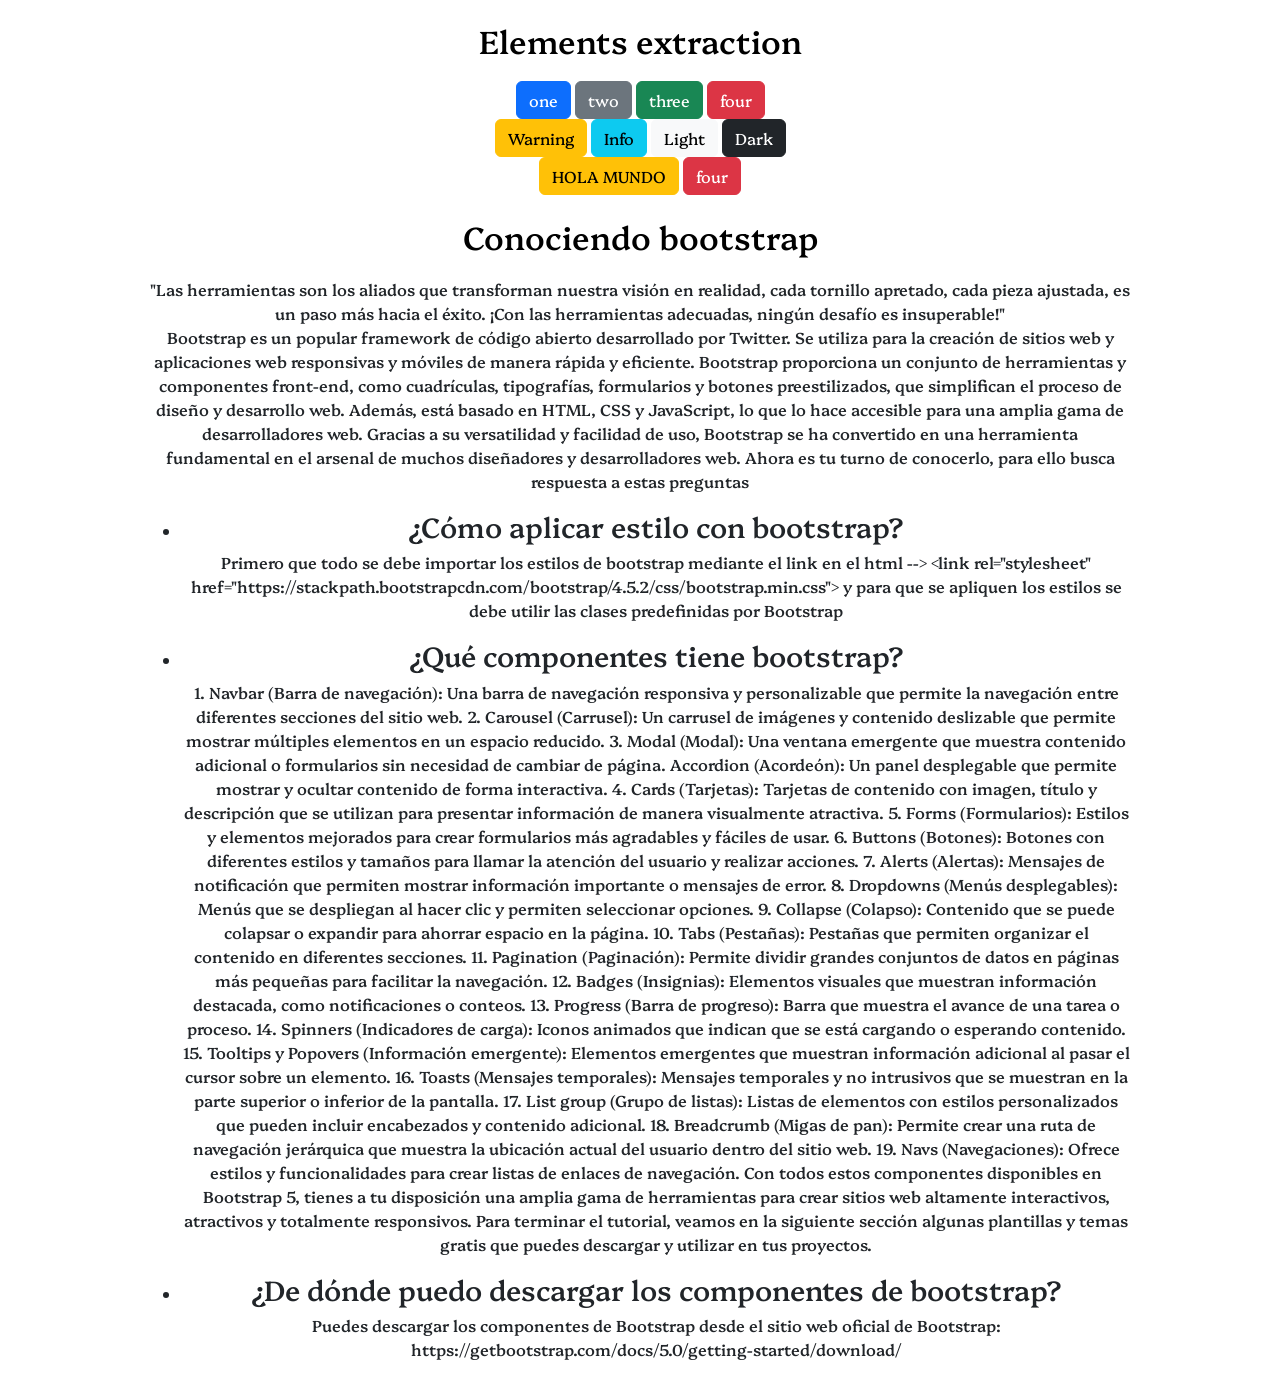
<file: 01_EXTRACCIONELEMENTOSDOM/index.html>
<!DOCTYPE html>
<html lang="en">

<head>
    <meta charset="UTF-8">
    <meta name="viewport" content="width=device-width, initial-scale=1.0">
    <meta name="description" content="This is a project for practice HTML,CSS and JS" />
    <meta name="keywords" content="DOM, css, javascript, html, desarrollo, web">
    <meta name="sitedomain" content="https://example.com/" />
    <meta name="organization" content="Riwi_Dell" />
    <meta name="author" content="Marlon Stiven Peña Naranjo" />
    <meta name="designer" content="Marlon Stiven Peña Naranjo" />
    <meta name="copyright" content="© 2024 Veterinaria. Todos los derechos reservados">
    <meta name="robots" content="index,follow" />
    <meta name="googlebot" content="index,follow" />
    <meta name="revisit-after" content="15days" />
    <title>DOM pt1</title>
    <link rel="shortcut icon" href="./public/icons/favicon.ico" type="image/x-icon">
    <link href="https://cdn.jsdelivr.net/npm/bootstrap@5.3.3/dist/css/bootstrap.min.css" rel="stylesheet"
        integrity="sha384-QWTKZyjpPEjISv5WaRU9OFeRpok6YctnYmDr5pNlyT2bRjXh0JMhjY6hW+ALEwIH" crossorigin="anonymous">
    <link rel="stylesheet" href="./src/css/style.css">
</head>

<body>
    <header>
        <h1>Elements extraction</h1>
    </header>
    <main>
        <section>
            <button type="button" id="btn-one" class="btn btn-primary">one</button>
            <button type="button" class="btn btn-secondary btn-two">two</button>
            <button type="button" id="btn-three" class="btn btn-success" name="btn">three</button>
            <button type="button" id="btn-four" class="btn btn-danger">four</button>
        </section>

        <section>
            <button type="button" id="btn-five" class="btn btn-warning">Warning</button>
            <button type="button" class="btn btn-info btn-six">Info</button>
            <button type="button" class="btn btn-light" name="btn-seven">Light</button>
            <button type="button" class="btn btn-dark">Dark</button>
        </section>
        <section>
            <button type="button" id="btn-example" class="btn btn-warning">Example</button>
            <button type="button" id="" class="btn btn-danger">four</button>
        </section>
    </main>

    <footer>

    </footer>
    <script src="https://cdn.jsdelivr.net/npm/bootstrap@5.3.3/dist/js/bootstrap.bundle.min.js"
        integrity="sha384-YvpcrYf0tY3lHB60NNkmXc5s9fDVZLESaAA55NDzOxhy9GkcIdslK1eN7N6jIeHz"
        crossorigin="anonymous"></script>
    <script src="./src/js/bootstrap.js"></script>
    <script src="./src/js/main.js"></script>
</body>

</html>
</file>
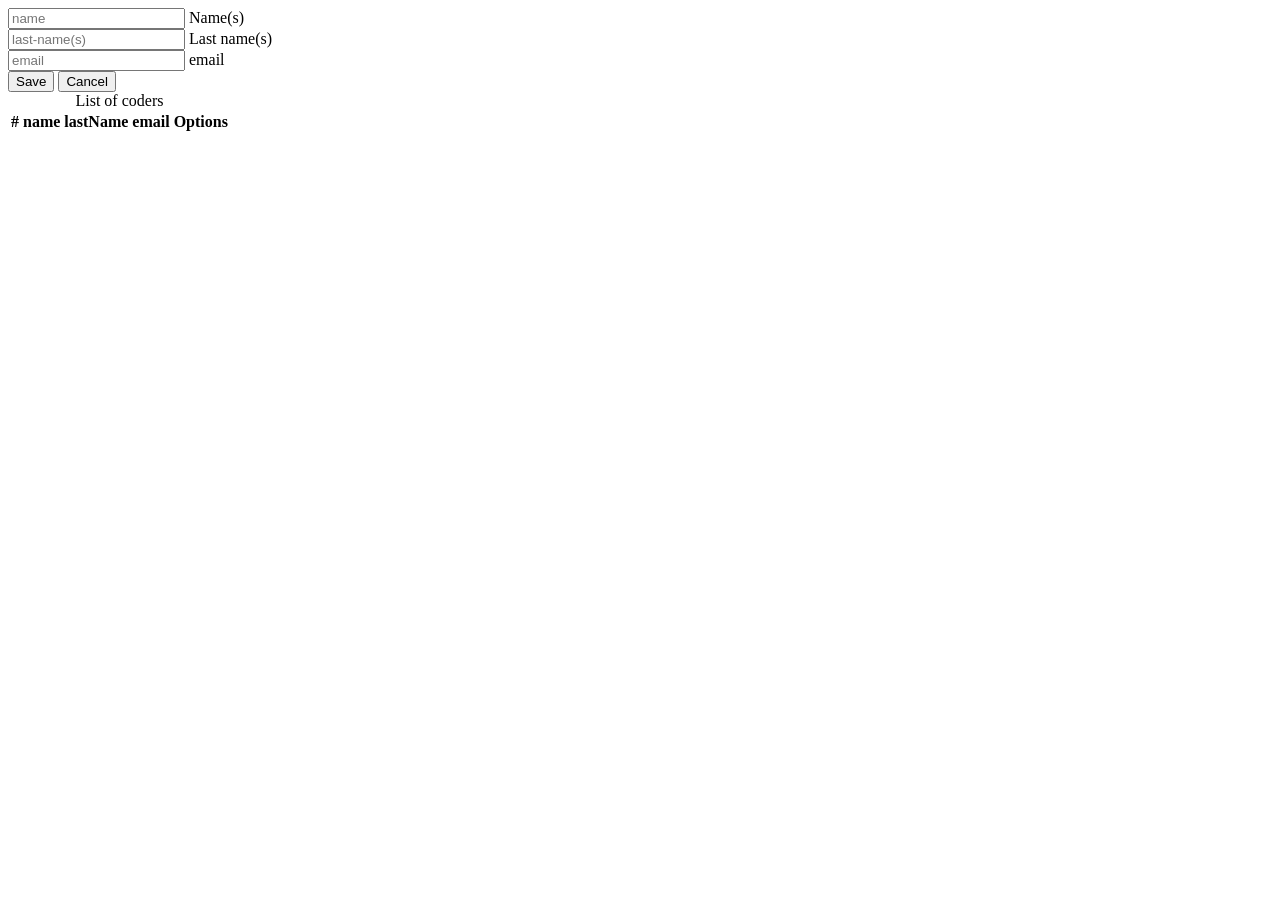
<file: crud/index.html>
<!DOCTYPE html>
<html lang="en">

<head>
    <meta charset="UTF-8">
    <meta name="viewport" content="width=device-width, initial-scale=1.0">
    <meta name="description"
        content="Veterinaria Riwi es una plataforma en línea dedicada al cuidado y bienestar de las mascotas. Nuestro sitio ofrece un formulario de registro fácil de usar para que los propietarios de mascotas puedan registrar a sus compañeros peludos y acceder a servicios veterinarios. Desde el seguimiento de la salud de las mascotas hasta la adopción responsable, en Veterinaria Riwi nos comprometemos a brindar atención integral a todas las mascotas y sus dueños. Únete a nuestra comunidad y asegura la salud y felicidad de tu mascota hoy mismo." />
    <meta name="keywords"
        content="Veterinaria, Mascotas, Registro, Cuidado animal, Formulario de registro, Propietario de mascotas, Clínica veterinaria, Salud animal, Registro de mascotas, Adopción de mascotas">
    <meta name="sitedomain" content="https://riwi.io" />
    <meta name="organization" content="Riwi_Dell" />
    <meta name="author" content="marlon Stiven peña Naranjo" />
    <meta name="designer" content="marlon Stiven peña Naranjo" />
    <meta name="copyright" content="© 2024 Veterinaria Riwi. All rights reserved">
    <meta name="robots" content="index,follow" />
    <meta name="googlebot" content="index,follow" />
    <meta name="revisit-after" content="15days" />
    <!-- Enlazamos favicon y estilos propios -->
    <link rel="shortcut icon" href="./public/icons/favicon.ico" type="image/x-icon">
    <title>crud2</title>
</head>

<body>
    <header></header>
    <main class="container">
        <section class="container mt-5">
            <form action="./index.html" method="get" class="w-50 m-auto">

                <div class="form-floating mb-3">
                    <input type="text" class="form-control" id="name" name="name" placeholder="name" required>
                    <label for="name">Name(s)</label>
                </div>

                <div class="form-floating mb-3">
                    <input type="text" class="form-control" id="last-name" name="last-name" placeholder="last-name(s)" required>
                    <label for="last-name">Last name(s)</label>
                </div>

                <div class="form-floating mb-3">
                    <input type="email" class="form-control" id="email" name="email" placeholder="email" required>
                    <label for="email">email</label>
                </div>
                <div class="text-center">
                    <button type="submit" class="btn btn-success" >Save</button>
                    <button type="reset" class="btn btn-danger">Cancel</button>
                </div>
            </form>
        </section>
        <section>
            <table
                class="table table-striped table-hover table-bordered text-capitalize align-middle text-center caption-top">
                <thead>
                    <caption>List of coders</caption>
                    <tr>
                        <th scope="col">#</th>
                        <th scope="col">name</th>
                        <th scope="col">lastName</th>
                        <th scope="col">email</th>
                        <th scope="col">Options</th>
                    </tr>
                </thead>
                <tbody id="tableBody" class="table-group-divider">

                </tbody>
            </table>
        </section>

        <section>

        </section>
    </main>
    <footer></footer>

    <script type="module" src="./src/js/main.js"></script>
</body>

</html>
</file>
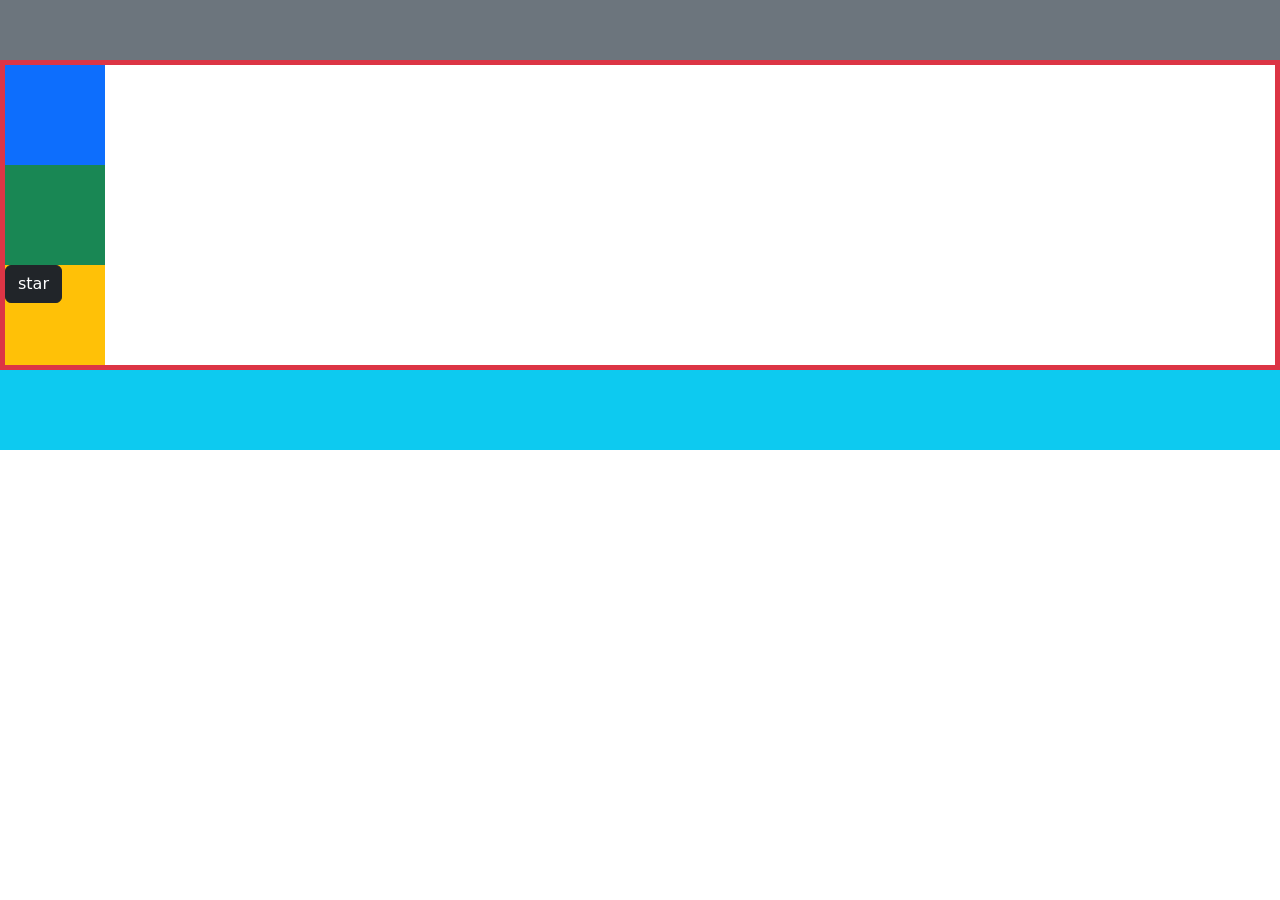
<file: Manejo_Elementos_Hermanos/index.html>
<!DOCTYPE html>
<html lang="en">

<head>
    <meta charset="UTF-8">
    <meta name="viewport" content="width=device-width, initial-scale=1.0">
    <meta name="description"
        content="Veterinaria Riwi es una plataforma en línea dedicada al cuidado y bienestar de las mascotas. Nuestro sitio ofrece un formulario de registro fácil de usar para que los propietarios de mascotas puedan registrar a sus compañeros peludos y acceder a servicios veterinarios. Desde el seguimiento de la salud de las mascotas hasta la adopción responsable, en Veterinaria Riwi nos comprometemos a brindar atención integral a todas las mascotas y sus dueños. Únete a nuestra comunidad y asegura la salud y felicidad de tu mascota hoy mismo." />
    <meta name="keywords"
        content="Veterinaria, Mascotas, Registro, Cuidado animal, Formulario de registro, Propietario de mascotas, Clínica veterinaria, Salud animal, Registro de mascotas, Adopción de mascotas">
    <meta name="sitedomain" content="https://riwi.io" />
    <meta name="organization" content="Riwi_Dell" />
    <meta name="author" content="Marlon Stiven Peña Naranjo" />
    <meta name="designer" content="Marlon Stiven Peña Naranjo" />
    <meta name="copyright" content="© 2024 Veterinaria Riwi. All rights reserved">
    <meta name="robots" content="index,follow" />
    <meta name="googlebot" content="index,follow" />
    <meta name="revisit-after" content="15days" />
    <!-- Enlazamos favicon, y estilos css bootstrap y propios -->
    <link rel="shortcut icon" href="./public/icons/favicon.ico" type="image/x-icon">
    <link href="https://cdn.jsdelivr.net/npm/bootstrap@5.3.3/dist/css/bootstrap.min.css" rel="stylesheet"
        integrity="sha384-QWTKZyjpPEjISv5WaRU9OFeRpok6YctnYmDr5pNlyT2bRjXh0JMhjY6hW+ALEwIH" crossorigin="anonymous">
    <link rel="stylesheet" href="./src/css/style.css">
    <title>Manejo Elementos Hermanos</title>
</head>

<body>
    <header class="bg-secondary"></header>
    <main class="border border-danger border-5">
        <section class="section bg-primary"></section>
        <section class="section bg-success">

        </section>
        <section class="section bg-warning">
            <article>
                <button class="btn btn-dark">star</button>
            </article>
        </section>
    </main>
    <footer class="bg-info"></footer>
    <!-- Enlazamos scripts -->
    <script src="https://cdn.jsdelivr.net/npm/bootstrap@5.3.3/dist/js/bootstrap.bundle.min.js"
        integrity="sha384-YvpcrYf0tY3lHB60NNkmXc5s9fDVZLESaAA55NDzOxhy9GkcIdslK1eN7N6jIeHz"
        crossorigin="anonymous"></script>
    <script src="./src/js/main.js"></script>
</body>

</html>
</file>
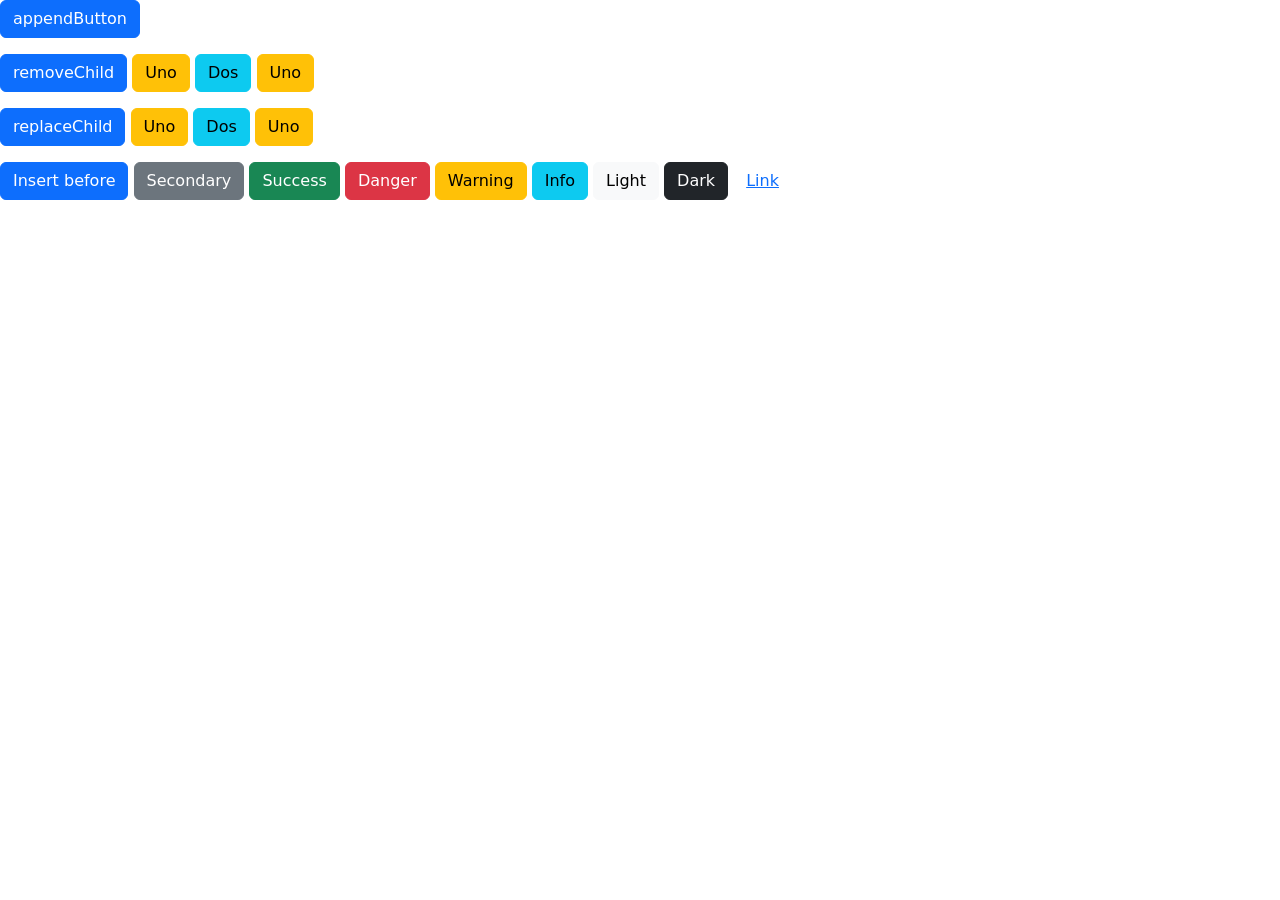
<file: Manejo_Elementos_Hijos/index.html>
<!DOCTYPE html>
<html lang="en">

<head>
    <meta charset="UTF-8">
    <meta name="viewport" content="width=device-width, initial-scale=1.0">
    <meta name="description"
        content="Veterinaria Riwi es una plataforma en línea dedicada al cuidado y bienestar de las mascotas. Nuestro sitio ofrece un formulario de registro fácil de usar para que los propietarios de mascotas puedan registrar a sus compañeros peludos y acceder a servicios veterinarios. Desde el seguimiento de la salud de las mascotas hasta la adopción responsable, en Veterinaria Riwi nos comprometemos a brindar atención integral a todas las mascotas y sus dueños. Únete a nuestra comunidad y asegura la salud y felicidad de tu mascota hoy mismo." />
    <meta name="keywords"
        content="Veterinaria, Mascotas, Registro, Cuidado animal, Formulario de registro, Propietario de mascotas, Clínica veterinaria, Salud animal, Registro de mascotas, Adopción de mascotas">
    <meta name="sitedomain" content="https://riwi.io" />
    <meta name="organization" content="Riwi_Dell" />
    <meta name="author" content="Marlon Stiven Peña Naranjo" />
    <meta name="designer" content="Marlon Stiven Peña Naranjo" />
    <meta name="copyright" content="© 2024 Veterinaria Riwi. All rights reserved">
    <meta name="robots" content="index,follow" />
    <meta name="googlebot" content="index,follow" />
    <meta name="revisit-after" content="15days" />
    <!-- Enlazamos favicon, y estilos css bootstrap y propios -->
    <link rel="shortcut icon" href="./public/icons/favicon.ico" type="image/x-icon">
    <link href="https://cdn.jsdelivr.net/npm/bootstrap@5.3.3/dist/css/bootstrap.min.css" rel="stylesheet"
        integrity="sha384-QWTKZyjpPEjISv5WaRU9OFeRpok6YctnYmDr5pNlyT2bRjXh0JMhjY6hW+ALEwIH" crossorigin="anonymous">
    <link rel="stylesheet" href="./src/css/style.css">
    <title>Manejo de elementos hijos</title>
</head>

<body>
    <header>


    </header>
    <main class="d-flex flex-column gap-3">
        <section id="append">
            <button type="button" id="appendButton" class="btn btn-primary">appendButton</button>
        </section>
        <section id="remove">
            <button type="button" id="removeButton" class="btn btn-primary"> removeChild </button>
            <button type="button" class="btn btn-warning"> Uno </button>
            <button type="button" id="btnToRemove" class="btn btn-info"> Dos </button>
            <button type="button" class="btn btn-warning"> Uno </button>

        </section>

        <section id="replace">
            <button type="button" id="replaceButton" class="btn btn-primary"> replaceChild </button>
            <button type="button" class="btn btn-warning"> Uno </button>
            <button type="button" id="btnToReplace" class="btn btn-info"> Dos </button>
            <button type="button" class="btn btn-warning"> Uno </button>
        </section>

        <section id="insert-before">
            <button type="button" id="btnInsert" class="btn btn-primary">Insert before</button>
            <button type="button" id="secondary" class="btn btn-secondary">Secondary</button>
            <button type="button" id="success" class="btn btn-success">Success</button>
            <button type="button" id="danger" class="btn btn-danger">Danger</button>
            <button type="button" id="warning" class="btn btn-warning">Warning</button>
            <button type="button" id="info" class="btn btn-info">Info</button>
            <button type="button" id="light" class="btn btn-light">Light</button>
            <button type="button" id="dark" class="btn btn-dark">Dark</button>
            <button type="button" id="link" class="btn btn-link">Link</button>
        </section>
    </main>
    <footer></footer>


    <!-- Enlazamos scripts -->
    <script src="https://cdn.jsdelivr.net/npm/bootstrap@5.3.3/dist/js/bootstrap.bundle.min.js"
        integrity="sha384-YvpcrYf0tY3lHB60NNkmXc5s9fDVZLESaAA55NDzOxhy9GkcIdslK1eN7N6jIeHz"
        crossorigin="anonymous"></script>
    <script src="./src/js/main.js"></script>
</body>

</html>
</file>
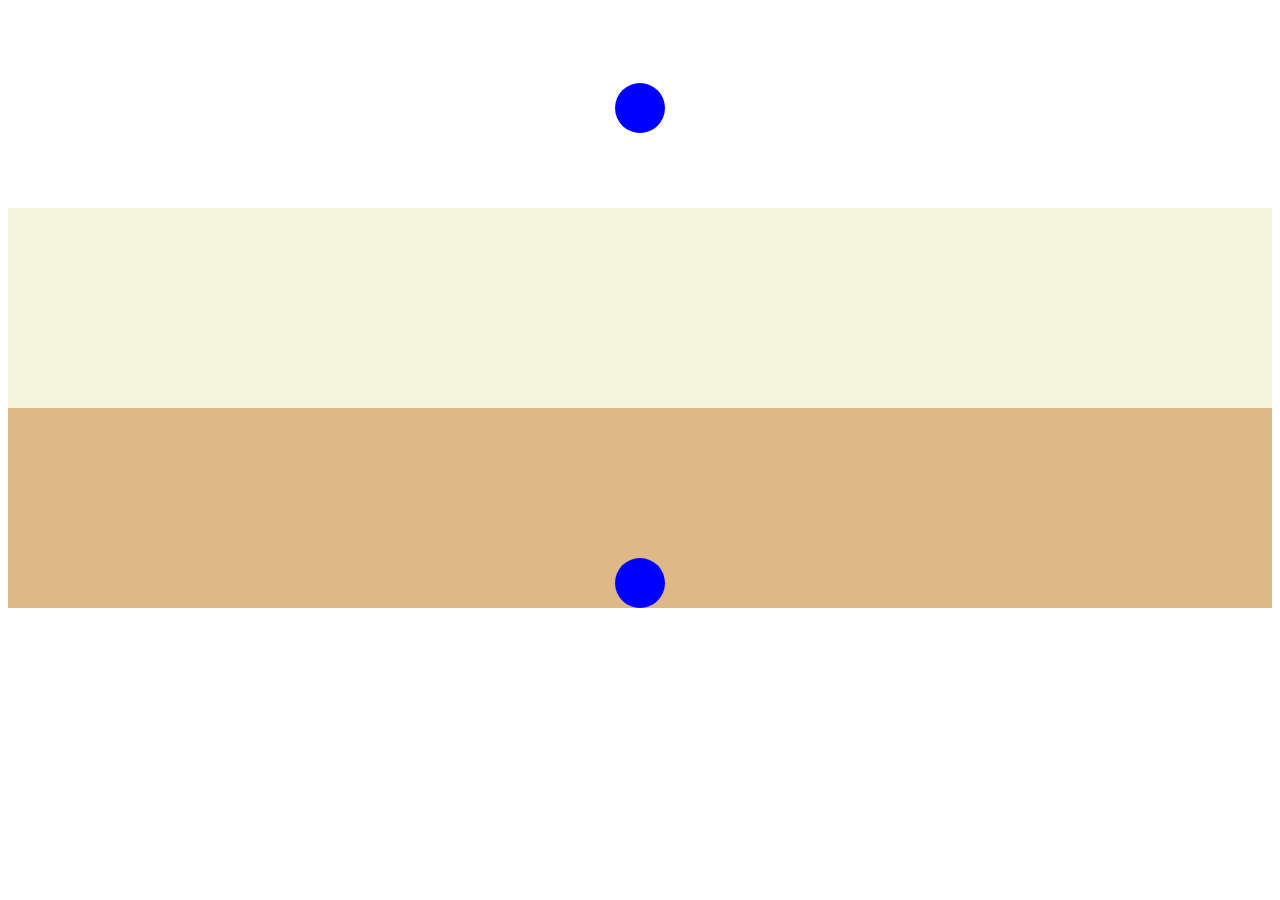
<file: Transiciones-Animaciones/index.html>
<!DOCTYPE html>
<html lang="en">
<head>
    <meta charset="UTF-8">
    <meta name="viewport" content="width=device-width, initial-scale=1.0">
    <link rel="stylesheet" href="./src/css/style.css">
    <title>Document</title>
</head>
<body>
    <header></header>
    <main>
        <section class="section1">
            <div class="circulo"></div>
        </section>
        <section class="section2">
            <div class="circulo circulo21"></div>
            <div class="circulo circulo22"></div>
            <div class="circulo circulo23"></div>
        </section>
        <section class="section3">
            <div class="circulo circulo3"></div>
        </section>
    </main>
    <footer></footer>
</body>
</html>
</file>
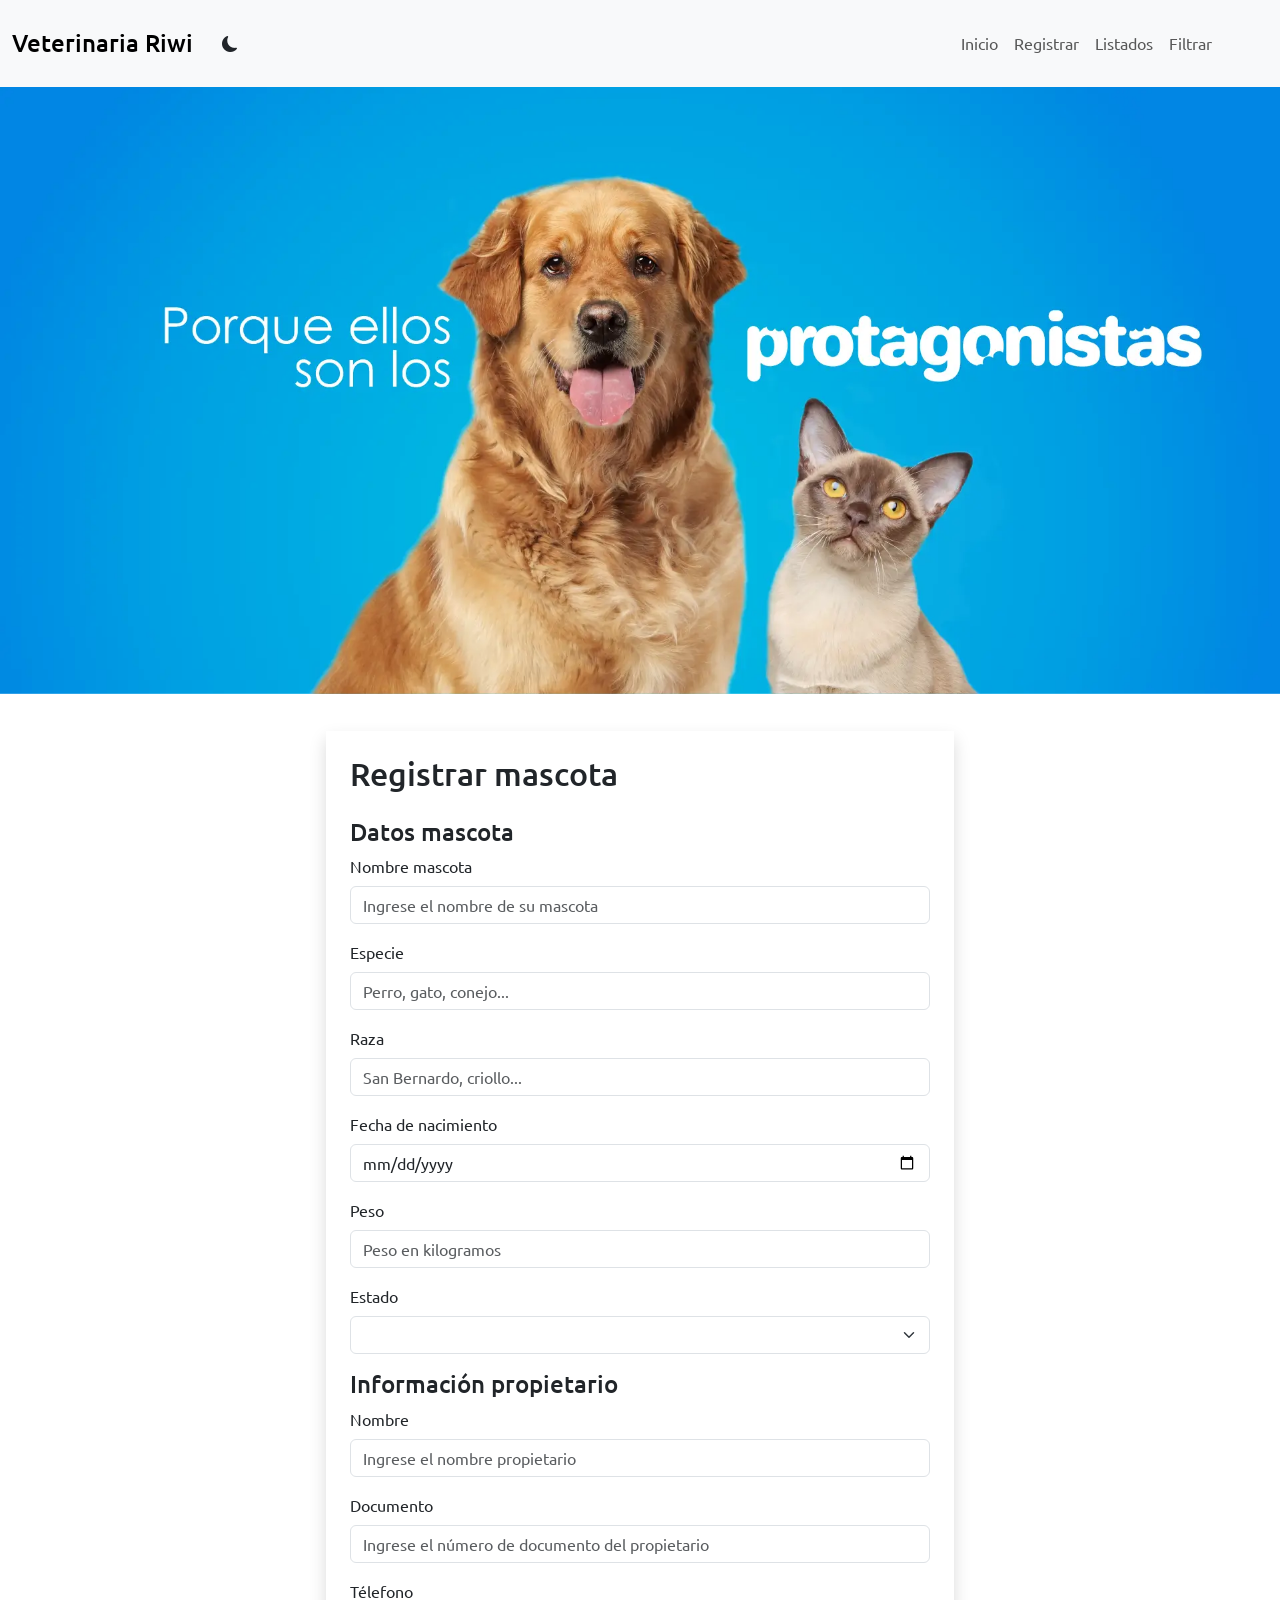
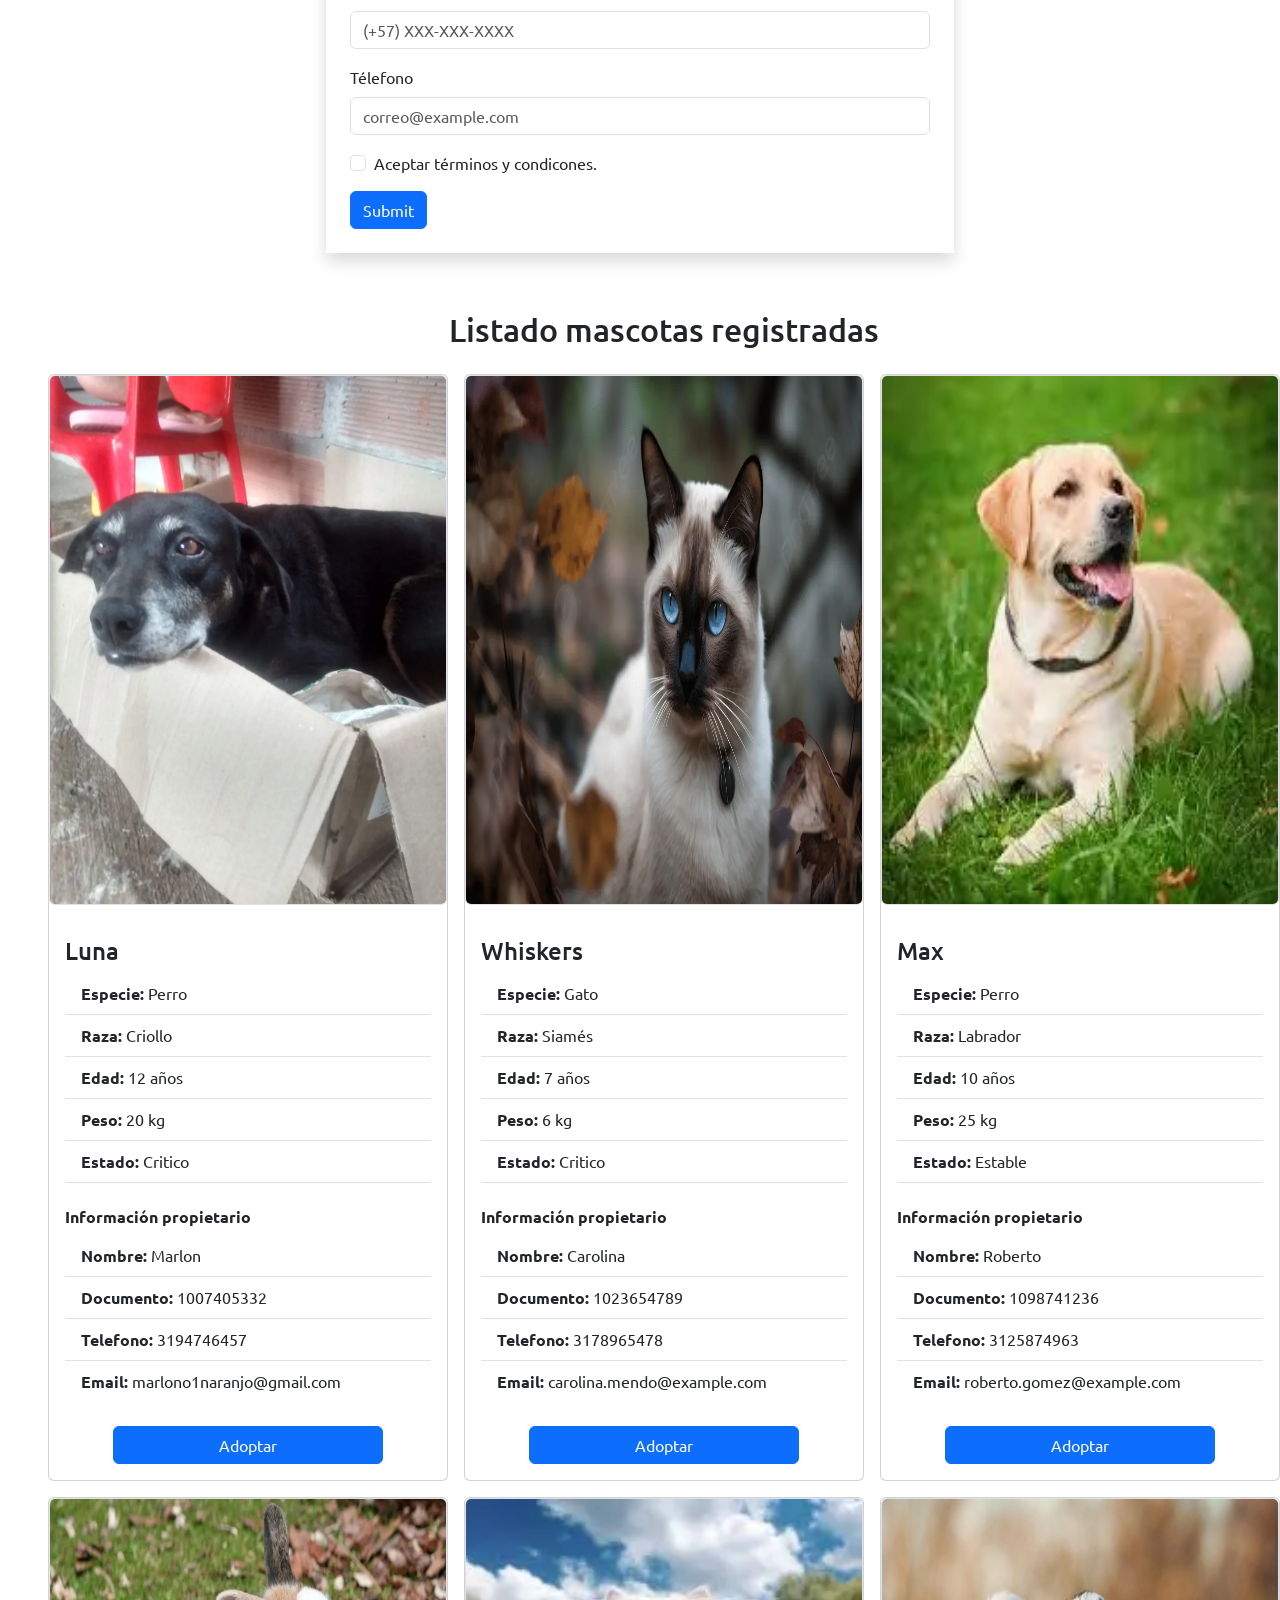
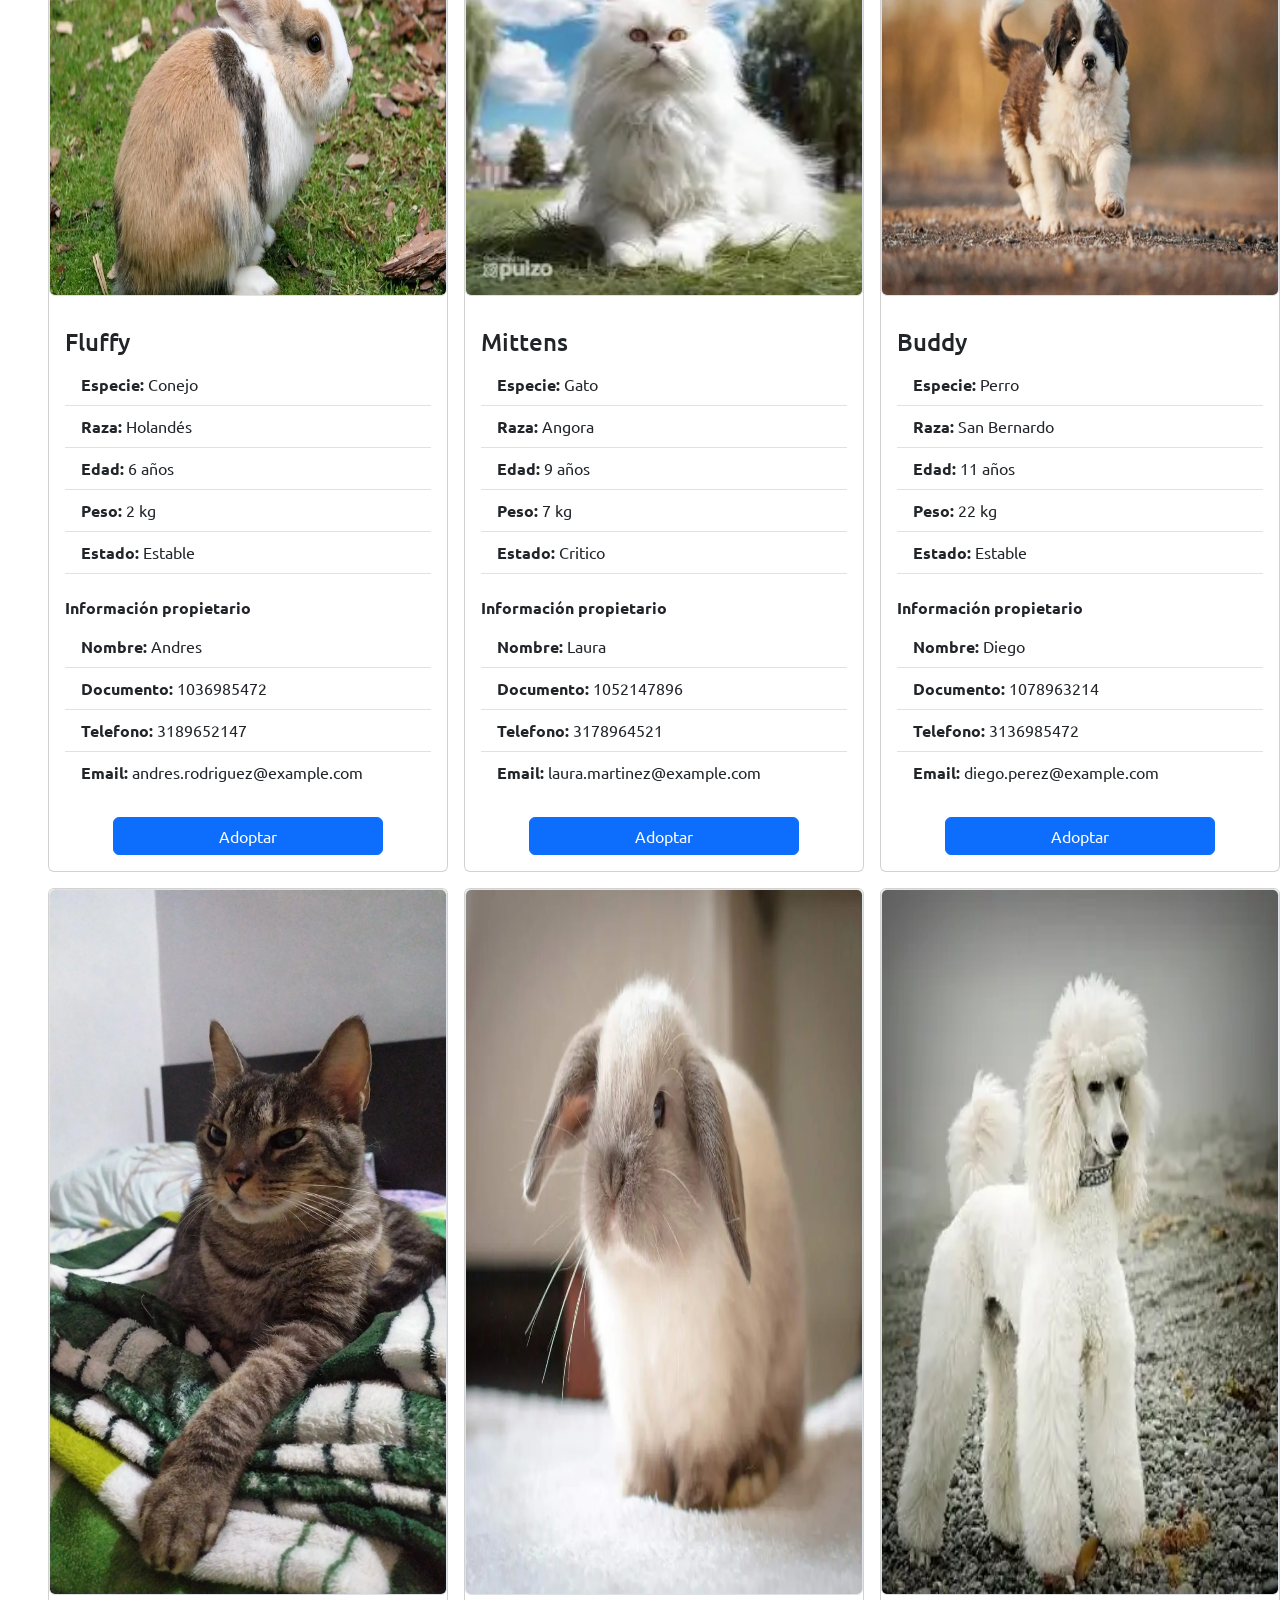
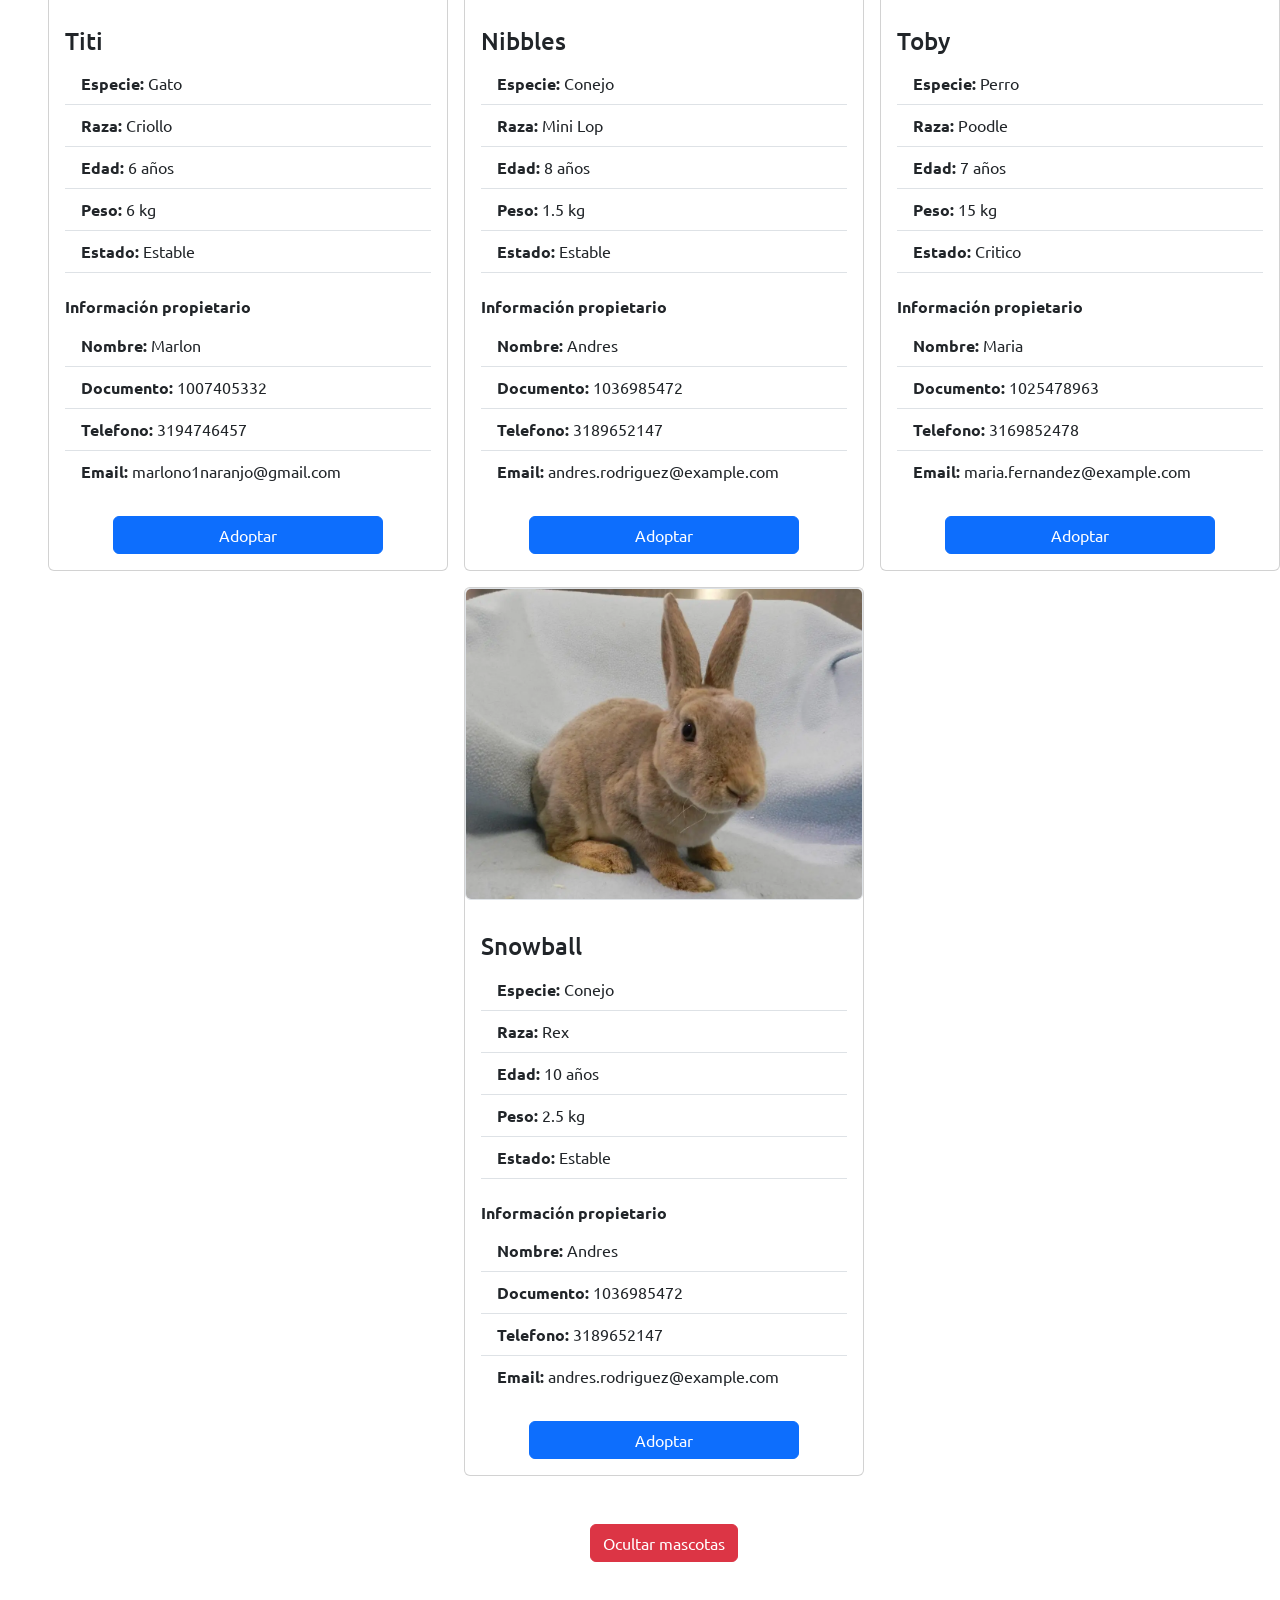
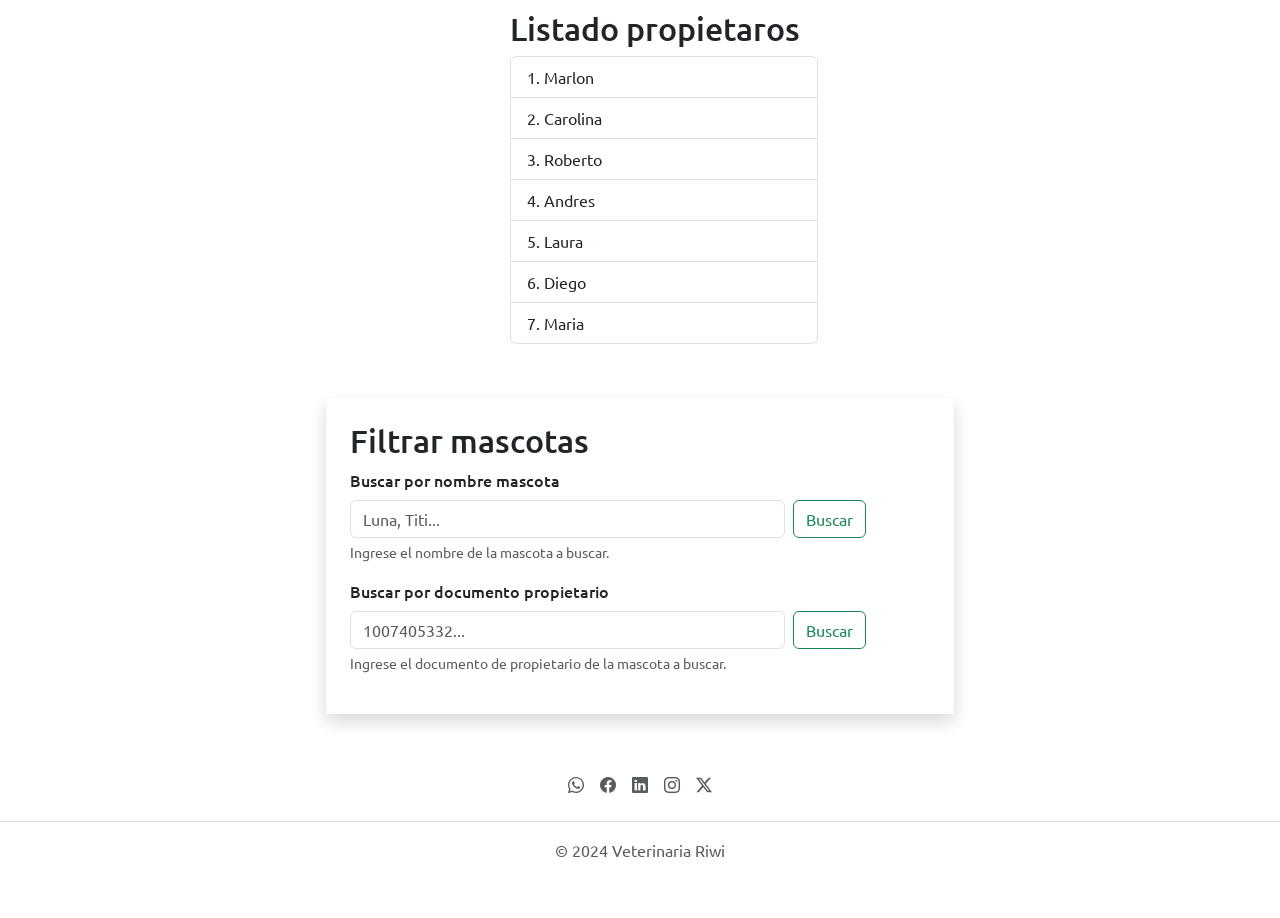
<file: Veterinaria/index.html>
<!DOCTYPE html>
<html lang="en">
<head>
    <!-- agregamos metadatos -->
    <meta charset="UTF-8">
    <meta name="viewport" content="width=device-width, initial-scale=1.0">
    <meta name="description"
        content="Veterinaria Riwi es una plataforma en línea dedicada al cuidado y bienestar de las mascotas. Nuestro sitio ofrece un formulario de registro fácil de usar para que los propietarios de mascotas puedan registrar a sus compañeros peludos y acceder a servicios veterinarios. Desde el seguimiento de la salud de las mascotas hasta la adopción responsable, en Veterinaria Riwi nos comprometemos a brindar atención integral a todas las mascotas y sus dueños. Únete a nuestra comunidad y asegura la salud y felicidad de tu mascota hoy mismo." />
    <meta name="keywords"
        content="Veterinaria, Mascotas, Registro, Cuidado animal, Formulario de registro, Propietario de mascotas, Clínica veterinaria, Salud animal, Registro de mascotas, Adopción de mascotas">
    <meta name="sitedomain" content="https://riwi.io" />
    <meta name="organization" content="Riwi_Dell" />
    <meta name="author" content="Marlon Stiven Peña Naranjo" />
    <meta name="designer" content="Marlon Stiven Peña Naranjo" />
    <meta name="copyright" content="© 2024 Veterinaria Riwi. All rights reserved">
    <meta name="robots" content="index,follow" />
    <meta name="googlebot" content="index,follow" />
    <meta name="revisit-after" content="15days" />
    <!-- Enlazamos favicon, y estilos css bootstrap y propios -->
    <link rel="shortcut icon" href="./public/icons/favicon.ico" type="image/x-icon">
    <link href="https://cdn.jsdelivr.net/npm/bootstrap@5.3.3/dist/css/bootstrap.min.css" rel="stylesheet"
        integrity="sha384-QWTKZyjpPEjISv5WaRU9OFeRpok6YctnYmDr5pNlyT2bRjXh0JMhjY6hW+ALEwIH" crossorigin="anonymous">
    <link rel="stylesheet" href="./src/css/style.css">
    <title>Veterinaria JS</title>
</head>

<body class="mt-4 pt-5">
    <!-- Creamos nuestro headre con una nav bar fixed en top 0  -->
    <header id="header" class="fixed-top w-100  z-1 ">
        <nav id="nav-bar" class="navbar navbar-expand-lg bg-body-tertiary w-100  ">
            <div class="container-fluid">
                <a class="navbar-brand" href="/">
                    <h1 class="fs-4">Veterinaria Riwi</h1>
                </a>
                <button class="navbar-toggler" type="button" data-bs-toggle="collapse"
                    data-bs-target="#navbarNavDropdown" aria-controls="navbarNavDropdown" aria-expanded="false"
                    aria-label="Toggle navigation">
                    <span class="navbar-toggler-icon"></span>
                </button>
                <article class="w-25 d-flex justify-content-start pl-5">
                    <button onclick="cambiarTema()" class="btn rounded-fill"><i id="dl-icon" class="bi bi-moon-fill"></i></button>
                  </article>
                <div class="collapse navbar-collapse pe-5 " id="navbarNavDropdown">
                    <ul class="navbar-nav ms-auto">
                        <li class="nav-item">
                            <a class="nav-link" aria-current="page" href="#">Inicio</a>
                        </li>
                        <li class="nav-item">
                            <a class="nav-link" href="#registrar">Registrar</a>
                        </li>
                        <li class="nav-item">
                            <a class="nav-link" href="#listados">Listados</a>
                        </li>
                        <li class="nav-item">
                            <a class="nav-link" href="#filtrar">Filtrar</a>
                        </li>
                    </ul>
                </div>
            </div>
        </nav>
    </header>
<!-- Creamo nuestro main donde pondremos el contenido de nuestra pagina -->
    <main class="grid row-gap-5">
        <!-- Creamos nuestra primera sección con una imagen ubicada al unicio -->
        <figure class="figure">
            <img src="./public/img/imagenHome.webp" alt="">
        </figure>
        <!-- Creamos nuestra segunda sección en este caso con un fieldset ya que es el formulario de registro -->
        <fieldset id="registrar" class="mb-5 mt-3">
            <form class="m-auto p-4 shadow w-50 ">
                <h2 class="mb-4">Registrar mascota</h2>

                <h4>Datos mascota</h4>
                <div class="mb-3">
                    <label for="nombreMascota" class="form-label">Nombre mascota</label>
                    <input type="text" class="form-control" id="nombreMascota"
                        placeholder="Ingrese el nombre de su mascota" required>
                </div>
                <div class="mb-3">
                    <label for="especieMascota" class="form-label">Especie</label>
                    <input type="text" class="form-control" id="especieMascota" placeholder="Perro, gato, conejo..."
                        required>
                </div>
                <div class="mb-3">
                    <label for="razaMascota" class="form-label">Raza</label>
                    <input type="text" class="form-control" id="razaMascota" placeholder="San Bernardo, criollo..."
                        required>
                </div>
                <div class="mb-3">
                    <label for="fechaNacimientoMascota" class="form-label">Fecha de nacimiento</label>
                    <input type="date" class="form-control" id="fechaNacimientoMascota" required>
                </div>
                <div class="mb-3">
                    <label for="pesoMascota" class="form-label">Peso</label>
                    <input type="text" class="form-control" id="pesoMascota" placeholder="Peso en kilogramos" required>
                </div>
                <div class="mb-3">
                    <label for="estadoMascota" class="form-label">Estado</label>
                    <select id="estadoMascota" class="form-select" required>
                        <option selected disabled></option>
                        <option>Estable</option>
                        <option>Crítico</option>
                    </select>
                </div>
                <h4>Información propietario</h4>
                <div class="mb-3">
                    <label for="nombrePropietario" class="form-label">Nombre</label>
                    <input type="" class="form-control" id="nombrePropietario"
                        placeholder="Ingrese el nombre propietario" required>
                </div>
                <div class="mb-3">
                    <label for="documentoPropietario" class="form-label">Documento</label>
                    <input type="text" class="form-control" id="documentoPropietario"
                        placeholder="Ingrese el número de documento del propietario" required>
                </div>
                <div class="mb-3">
                    <label for="telefonoPropietario" class="form-label">Télefono</label>
                    <input type="tel" class="form-control" id="telefonoPropietario" placeholder="(+57) XXX-XXX-XXXX"
                        required>
                </div>
                <div class="mb-3">
                    <label for="correoPropietario" class="form-label">Télefono</label>
                    <input type="email" class="form-control" id="correoPropietario" placeholder="correo@example.com"
                        required>
                </div>
                <div class="mb-3 form-check">
                    <input type="checkbox" class="form-check-input" id="terminos" required>
                    <label class="form-check-label" for="terminos">Aceptar términos y condicones.</label>
                </div>
                <button type="submit" class="btn btn-primary">Submit</button>
            </form>
        </fieldset>
        <!-- Creamos la sección para enlistar la información de las mascotas y los propietarios -->
        <section id="listados" class="mb-5 ps-5">
            <article class="text-center">
                <h2 class="w-100 mb-4">Listado mascotas registradas</h2>
                <button type="button" id="reset" class="btn btn-primary visually-hidden">Mostrar mascotas</button>
            </article>
            <article id="showMascotas" class="mb-5 ">
            </article>
            <article class="text-center">
                <button type="button" id="limpiar" class="btn btn-danger">Ocultar mascotas</button>
            </article>
            <article class="w-25 mt-5 m-auto">
                <h2>Listado propietaros</h2>
                <ol id="listadoPropietarios" class="list-group list-group-numbered">
                </ol>
            </article>
        </section>
        <!-- Creamos la sección para filtrar las mascotas por nombre o documento de propietario -->
        <fieldset id="filtrar" class="d-flex justify-content-center ">
            <form class="m-auto p-4 w-50 shadow" role="search">
                <h2>Filtrar mascotas</h2>
                <div class="mb-3">
                    <label for="buscarNombreMascota" class="form-label d-flex align-items-center fw-medium">Buscar por
                        nombre
                        mascota</label>
                    <div class="d-flex"><input class="form-control me-2 mb-0 w-75" id="buscarNombreMascota"
                            type="search" placeholder="Luna, Titi..." aria-label="Search"
                            aria-describedby="buscarNombreMascotaHelp">
                        <button class="btn btn-outline-success" type="submit">Buscar</button>
                    </div>
                    <div id="buscarNombreMascotaHelp" class="form-text">Ingrese el nombre de la mascota a buscar.</div>
                </div>
                <div class="mb-3">
                    <label for="buscarPorPropietario" class="form-label d-flex align-items-center fw-medium">
                        Buscar por documento propietario</label>
                    <div class="d-flex"><input class="form-control me-2 mb-0 w-75" id="buscarPorPropietario"
                            type="search" placeholder="1007405332..." aria-label="Search"
                            aria-describedby="buscarDocumentoPropietarioHelp">
                        <button class="btn btn-outline-success" type="submit">Buscar</button>
                    </div>
                    <div id="buscarDocumentoPropietarioHelp" class="form-text">Ingrese el documento de propietario de la
                        mascota a buscar.</div>
                </div>
            </form>
        </fieldset>
    </main>
<!-- Agregamos nuestro footer -->
    <footer class="py-3 my-4">
        <!-- Agregamos nuestra lista de redes sociales -->
        <ul class="nav justify-content-center border-bottom pb-3 mb-3">
            <li class="nav-item"><a href="https://wa.me/573017325327?text=Hola quisiera tener más información"
                    target="_blank" class="nav-link px-2 text-body-secondary"><i class="bi bi-whatsapp"></i></a></li>
            <li class="nav-item"><a href="https://www.facebook.com/profile.php?id=100092420949391&locale=es_LA"
                    target="_blank" class="nav-link px-2 text-body-secondary"><i class="bi bi-facebook"></i></a></li>
            <li class="nav-item"><a href="https://www.linkedin.com/company/riwi-io/" target="_blank"
                    class="nav-link px-2 text-body-secondary"><i class="bi bi-linkedin"></i></a></li>
            <li class="nav-item"><a href="https://www.instagram.com/riwi.io/" target="_blank"
                    class="nav-link px-2 text-body-secondary"><i class="bi bi-instagram"></i></a></li>
            <li class="nav-item"><a href="https://twitter.com/InfoRiwi4424" target="_blank"
                    class="nav-link px-2 text-body-secondary"><i class="bi bi-twitter-x"></i></a></li>
        </ul>
        <!-- Agregamos nuestro copyright -->
        <p id="copy" class="text-center text-body-secondary">&copy; 2024 Veterinaria Riwi</p>
    </footer>
<!-- Enlazamos scripts -->
    <script src="https://cdn.jsdelivr.net/npm/bootstrap@5.3.3/dist/js/bootstrap.bundle.min.js"
        integrity="sha384-YvpcrYf0tY3lHB60NNkmXc5s9fDVZLESaAA55NDzOxhy9GkcIdslK1eN7N6jIeHz"
        crossorigin="anonymous"></script>
    <script src="./src/js/data.js"></script>
    <script src="./src/js/main.js"></script>
</body>

</html>
</file>
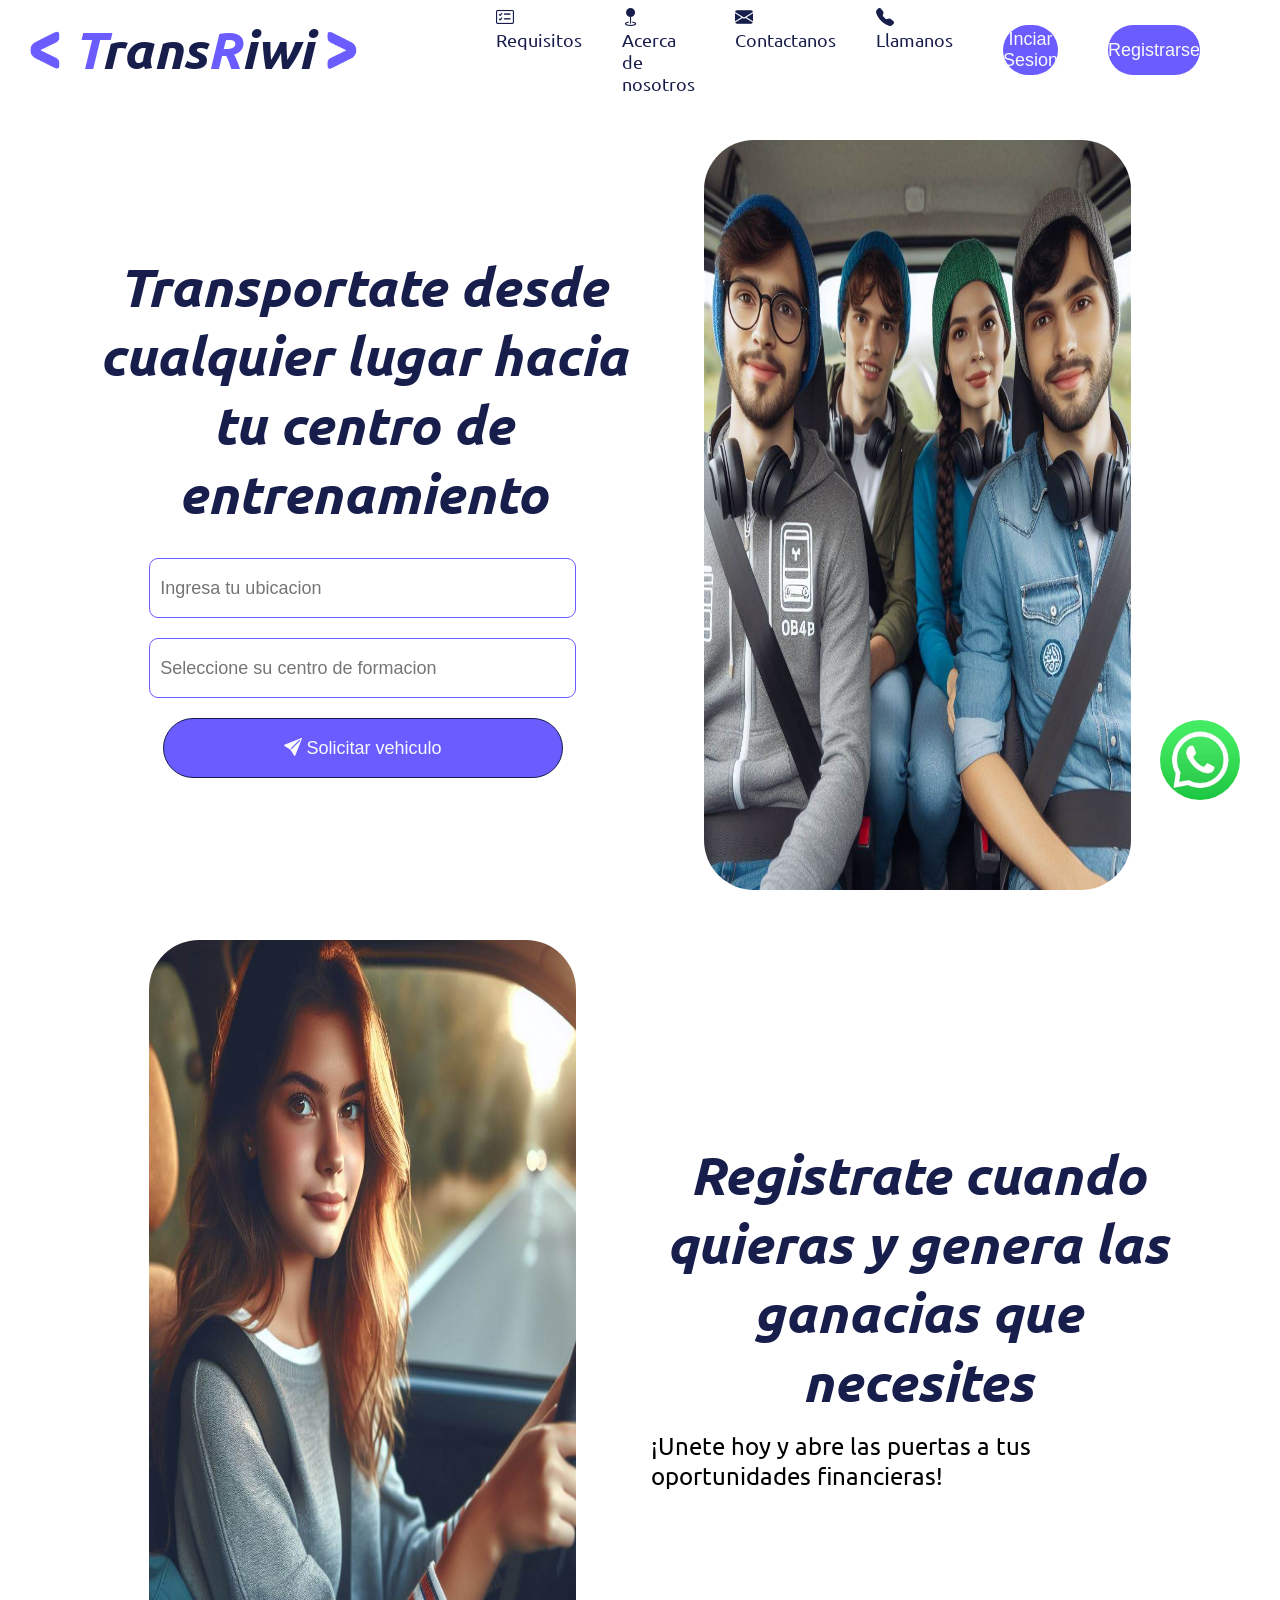
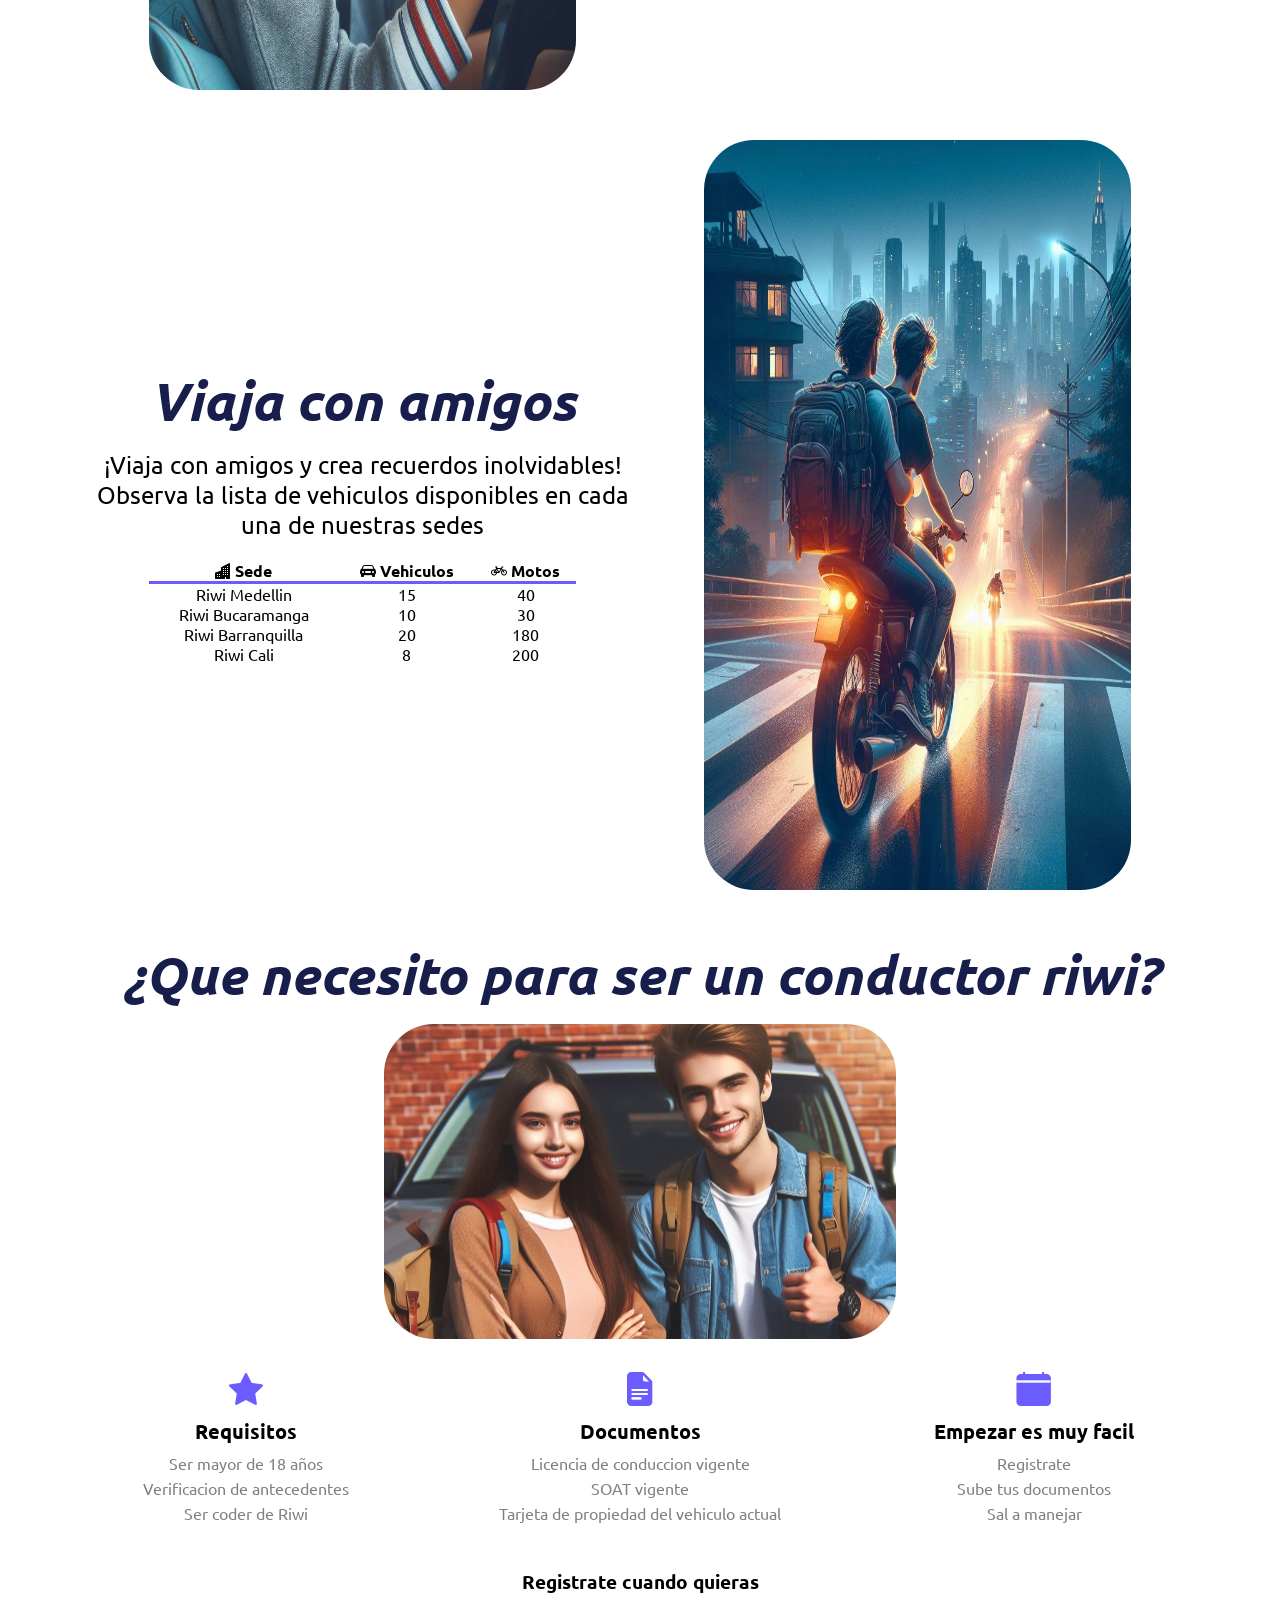
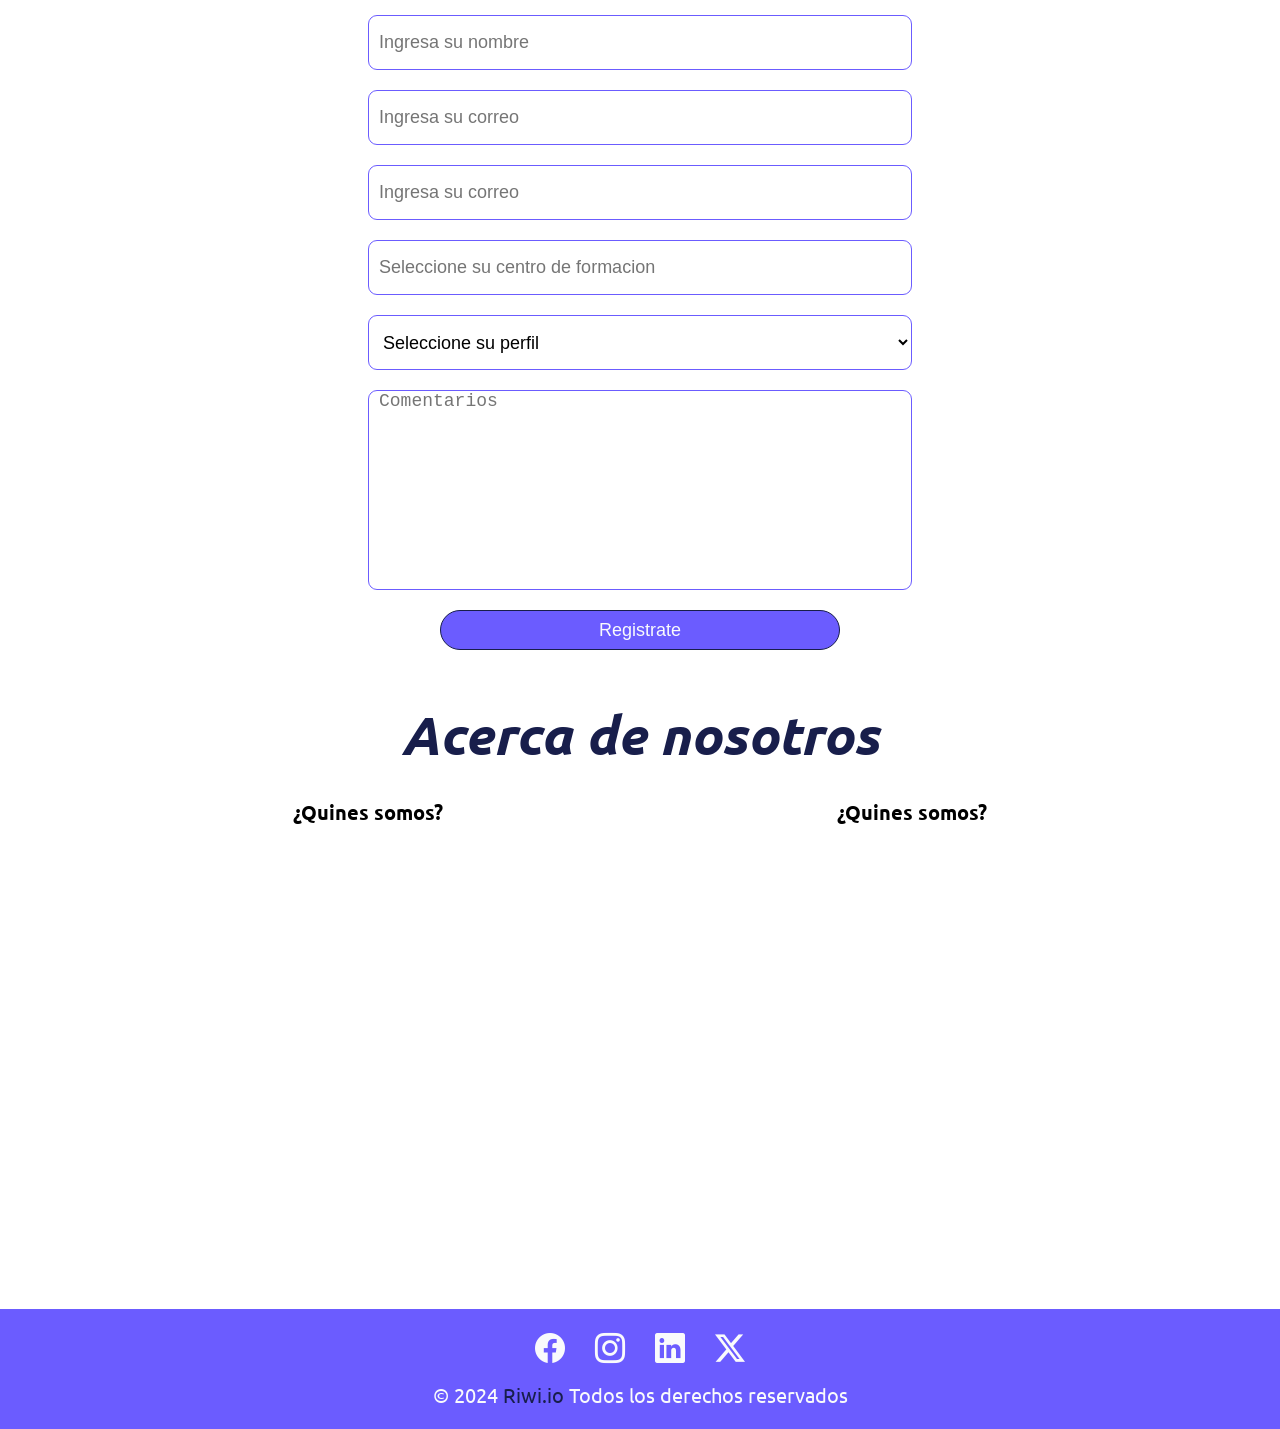
<file: Transiciones-Animaciones/PruebaHtmlCss_Pablo-Ruiz-main/index.html>
<!-- 
Nombre Completo: Pablo Andres Ruiz Arias
Clan: DELL
fecha: 09/04/2024
-->

<!DOCTYPE html>
<html lang="es">
<head>
    <meta charset="UTF-8">
    <meta name="viewport" content="width=device-width, initial-scale=1.0">
    <meta name="description"
        content="En esta pagina los estudiantes de Riwi pueden ver la disponibilidad de transporte compartido para poder llegar a las instalaciones y ahorrar gastos" />
    <meta name="keywords"
        content="Transporte, Riwi, Estudiantes, Carro, Moto, Vehiculo, Ahorrar, Compartir">
    <meta name="sitedomain" content="https://transriwi.com/" />
    <meta name="organization" content="RIWI_DELL" />
    <meta name="author" content="Pablo Andres Ruiz Arias" />
    <meta name="designer" content="Pablo Andres Ruiz Arias" />
    <meta name="copyright" content="© 2024 TransRIwi. Todos los derechos reservados">
    <meta name="robots" content="index,follow" />
    <meta name="googlebot" content="index,follow" />
    <meta name="revisit-after" content="15days" />
    <link rel="stylesheet" href="./src/css/style.css">
    <link rel="shortcut icon" href="./public/img/icons/favicon.ico" type="image/x-icon">
    <link rel="stylesheet" href="https://cdn.jsdelivr.net/npm/bootstrap-icons@1.11.3/font/bootstrap-icons.min.css">
    <title>Document</title>
</head>
<body>
    <div class="progress"></div>
    <!-- Header -->
    <header>
        <section class="leftHeader-container">
            <div class="title-container"><span class="signoMenor"></span> <h1><span class="letra">T</span>rans<span class="letra">R</span>iwi</h1>  <span class="signoMayor"></span></div>
        </section>
        <section class="rightHeader-container">
            <!-- Navbar -->
            <nav>
                <ul class="lista-nav">
                    <li><a href="#requisitos"><i class="bi bi-card-checklist"></i> Requisitos</a></li>
                    <li><a href="#acerca"><i class="bi bi-geo-fill"></i> Acerca de nosotros</a></li>
                    <li><a href="mailto:formacion@riwi.io"><i class="bi bi-envelope-fill"></i> Contactanos</a></li>
                    <li><a href="tel:+3017325327"><i class="bi bi-telephone-fill"></i> Llamanos</a></li>
                </ul>
            </nav>

            <button class="button-header">Inciar Sesion</button>
            <button class="button-header">Registrarse</button>
        </section>
    </header>

    <!-- main -->
    <main>
        <!-- Contenedor de ubicacion -->
        <section class="section-container">
            <article class="leftLocationSection-container">
                <h2>Transportate desde cualquier lugar hacia tu centro de entrenamiento</h2>
                <form class="locationForm" action="./src/pages/server.html" method="get">
                    <div class="locationInput-container">
                        <input class="input-location" type="text" placeholder="Ingresa tu ubicacion" required>
                    </div>
                    <div class="locationInput-container">
                        <input list="lista" class="input-location" placeholder="Seleccione su centro de formacion">
                        <datalist id="lista"  name="location" required>
                            <option value="Medellin">Medellin</option>
                            <option value="Cali">Cali</option>
                            <option value="Barranquilla">Barranquilla</option>
                            <option value="Bucaramanga">Bucaramanga</option>
                        </datalist>
                    </div>
                    <button class="location-button" type="submit"><i class="bi bi-send-fill"></i> Solicitar vehiculo</button>
                </form>
            </article>
            <article class="imgSection-container">
                <img class="imgSection" src="./public/img/images/cuatro_pasajeros.webp" alt="Imagen-ubicacion">
            </article>
        </section>

        <!-- Contenedor de informacion -->
        <section class="section-container">
            <article class="leftImgSection-container">
                <img class="imgSection" src="./public/img/images/conductora.webp" alt="Imagen-conductora">
            </article>
            <article class="rightSection-container">
                <h2>Registrate cuando quieras y genera las ganacias que necesites</h2>
                <p>¡Unete hoy y abre las puertas a tus oportunidades financieras!</p>
            </article>
        </section>

        <!-- Contenedor de la tabla -->
        <section class="section-container">
            <article class="leftLocationSection-container">
                <h2>Viaja con amigos</h2>
                <div class="viajaText-container">
                    <p>¡Viaja con amigos y crea recuerdos inolvidables!</p>
                    <p>Observa la lista de vehiculos disponibles en cada una de nuestras sedes</p>
                </div>

                <table cellspacing="0">
                    <thead>
                        <tr>
                            <th><i class="bi bi-buildings-fill"></i> Sede</th>
                            <th><i class="bi bi-car-front-fill"></i> Vehiculos</th>
                            <th><i class="bi bi-bicycle"></i> Motos</th>
                        </tr>
                    </thead>
                    <tbody>
                        <tr>
                            <td>Riwi Medellin</td>
                            <td>15</td>
                            <td>40</td>
                        </tr>
                        <tr>
                            <td>Riwi Bucaramanga</td>
                            <td>10</td>
                            <td>30</td>
                        </tr>
                        <tr>
                            <td> Riwi Barranquilla</td>
                            <td>20</td>
                            <td>180</td>
                        </tr>
                        <tr>
                            <td> Riwi Cali</td>
                            <td>8</td>
                            <td>200</td>
                        </tr>
                    </tbody>
                </table>
                
            </article>
            <article class="imgSection-container">
                <img class="imgSection" src="./public/img/images/motociclistas.webp" alt="Imagen-moto">
            </article>
        </section>

        <!-- Contenedor de requerimientos -->
        <section id="requisitos" class="requerimientos-container">
            <article class="requerimientosText-container">
                <h2>¿Que necesito para ser un conductor riwi?</h2>
                <img class="requerimientos-img" src="./public/img/images/conductores.webp" alt="Estudiantes">

                <div class="requerimientosCards-container">
                    <div class="cards">
                        <i class="bi bi-star-fill"></i>
                        <h4>Requisitos</h4>
                        <div class="textCard">
                            <p>Ser mayor de 18 años</p>
                            <p>Verificacion de antecedentes</p>
                            <p>Ser coder de Riwi</p>
                        </div>
                    </div>
                    <div class="cards">
                        <i class="bi bi-file-earmark-text-fill"></i>
                        <h4>Documentos</h4>
                        <div class="textCard">
                            <p>Licencia de conduccion vigente</p>
                            <p>SOAT vigente</p>
                            <p>Tarjeta de propiedad del vehiculo actual</p>
                        </div>
                    </div>
                    <div class="cards">
                        <i class="bi bi-calendar-fill"></i>
                        <h4>Empezar es muy facil</h4>
                        <div class="textCard">
                            <p>Registrate</p>
                            <p>Sube tus documentos</p>
                            <p>Sal a manejar</p>
                        </div>
                    </div>
                </div>
            </article>

            <!-- Parte de formulario de registro -->
            <article class="registro-container">
                <h3>Registrate cuando quieras</h3>
                <form class="registro-form" action="./src/pages/server.html" method="get">
                    <input type="text" placeholder="Ingresa su nombre" required>
                    <input type="email" placeholder="Ingresa su correo" required>
                    <input type="tel" placeholder="Ingresa su correo" required>
                    <input list="lista" class="input-location" placeholder="Seleccione su centro de formacion" required>
                    <select name="seleccion" required>
                        <option value="Seleccione su perfil" disabled selected>Seleccione su perfil</option>
                        <option value="Conductor">Conductor</option>
                        <option value="Pasajero">Pasajero</option>
                    </select>
                    <textarea name="" id="" cols="30" rows="10" placeholder="Comentarios" required></textarea>
                    <button class="registro-button" type="submit">Registrate</button>
                </form>
            </article>
        </section>
        
        <!-- Condenedor de acerca de nosotros -->
        <section id="acerca" class="nosotros-container">
            <h2>Acerca de nosotros</h2>
            <article class="media-container">
                <div class="videoMap-container">
                    <h4>¿Quines somos?</h4>
                    <iframe class="mapVideo" src="https://www.youtube.com/embed/7CFyOSd-m3o?si=Sla2QRdW7XYrlziP" title="YouTube video player" frameborder="0" allow="accelerometer; autoplay; clipboard-write; encrypted-media; gyroscope; picture-in-picture; web-share" referrerpolicy="strict-origin-when-cross-origin" allowfullscreen></iframe>
                </div>
                <div class="videoMap-container">
                    <h4>¿Quines somos?</h4>
                    <iframe class="mapVideo" src="https://www.google.com/maps/embed?pb=!1m18!1m12!1m3!1d3966.337858174151!2d-75.58618982420909!3d6.219100993768888!2m3!1f0!2f0!3f0!3m2!1i1024!2i768!4f13.1!3m3!1m2!1s0x8e44293f0e114eef%3A0x99610cdd44c7c081!2sRiwi%20-%20Be%20a%20Coder!5e0!3m2!1ses-419!2sco!4v1712676165924!5m2!1ses-419!2sco" width="600" height="450" style="border:0;" allowfullscreen="" loading="lazy" referrerpolicy="no-referrer-when-downgrade"></iframe>
                </div>
            </article>
        </section>

        <!-- Boton de whatsapp -->
        <a href="https://wa.me/573017325327/?text=Escribeme para mas informacion" target="_blank"><img class="wpp" src="./public/img/icons/whatsapp.webp" alt="wpp"></a>
    </main>

    <!-- footer -->
    <footer>
        <ul class="social-footer">
            <li><a href="https://www.facebook.com/?locale=es_LA" target="_blank"><i class="bi bi-facebook"></i></a></li>
            <li><a href="https://www.instagram.com/" target="_blank"><i class="bi bi-instagram" targe ></i></a></li>
            <li><a href="https://co.linkedin.com/" target="_blank"><i class="bi bi-linkedin" targe ></i></a></li>
            <li><a href="https://twitter.com/?lang=es" target="_blank"><i class="bi bi-twitter-x" targe ></i></a></li>
        </ul>
        <p class="texto-footer">© 2024 <span class="riwi">Riwi.io</span> Todos los derechos reservados</p>
    </footer>
</body>
</html>
</file>
<file: Transiciones-Animaciones/src/css/style.css>
section{
    display: flex;
    width: 100%;
    height: 200px;
    justify-content: center;
    align-items: center;
}

.circulo{
    width: 50px;
    height: 50px;
    border-radius: 100%;
    background-color: blue;
    
}

.circulo1{
    transition: all;
    transition-duration: 2s;
}

.circulo1:hover{
    scale:0.5;
    background-color: antiquewhite;
    box-shadow: 0 0 8px black;
}

.section2{
    gap: 30px;
    background-color: beige;
}

.circulo21, .circulo22, .circulo23{
    opacity: 0;
    transition: all;
    transition-duration: 1s;
}

.section2:hover .circulo{
    opacity: 1;
}

.circulo21{
    transition-delay: 3s;
    transition-timing-function: cubic-bezier();
}

.circulo22{
    transition-delay: 300ms;
}

.section3{
    background-color: burlywood;
    align-items: start;
}
.circulo23{
    transition-delay: 600ms;
}

.circulo3{
    animation-name: movimiento;
    animation-duration: 1s;
    animation-timing-function: linear;
    animation-iteration-count: 3;
    animation-direction: alternate;
    animation-fill-mode: both;
}

@keyframes movimiento {
    from{
        transform: translateY(0px);
    }
    to{
        transform: translateY(150px);
    }
}
</file>
<file: Transiciones-Animaciones/PruebaHtmlCss_Pablo-Ruiz-main/src/css/style.css>
/* Nombre Completo: Pablo Andres Ruiz Arias
Clan: DELL
fecha: 09/04/2024 */

@import url('https://fonts.googleapis.com/css2?family=Ubuntu:ital,wght@0,300;0,400;0,500;0,700;1,300;1,400;1,500;1,700&display=swap');

:root{
    --azul-oscuro: #181E4B;
    --azul-claro: #6b5cff;
    --blanco: #F9FAFC;
}

*{
    margin: 0;
    padding: 0;
    box-sizing: border-box;
}

html{
    font-family: "Ubuntu", sans-serif;
}

/* Estilos del header */

header{
    display: flex;
    width: 100%;
    height: 100px;
    background-color: #ffffffff;
    position: sticky;
    top: 0;
    z-index: 1;
}

/* Estilos de la seccion izquierda del header */
.leftHeader-container{
    width: 40%;
    height: 100%;
    display: flex;
    align-items: center;
    padding-left: 30px;
}

.title-container{
    display: flex;
    align-items: center;
    gap: 14px;
}

.title-container h1{
    font-size: 52px;
    font-style: italic;
    color: var(--azul-oscuro);
}

.letra{
    color: var(--azul-claro);
}

.signoMenor{
    display: flex;
    background-image: url('./../../public/img/icons/menor.webp');
    background-position: center;
    background-size: cover;
    background-repeat: no-repeat;
    width: 30px;
    height: 40px;
}

.signoMayor{
    display: flex;
    background-image: url('./../../public/img/icons/mayor.webp');
    background-position: center;
    background-size: cover;
    background-repeat: no-repeat;
    width: 30px;
    height: 40px;
}

/* Estilos de la seccion derecha del header */
.rightHeader-container{
    display: flex;
    width: 60%;
    height: 100%;
    align-items: center;
    justify-content: end;
    gap: 50px;
    padding-right: 80px;
}

.lista-nav{
    display: flex;
    list-style: none;
    gap: 40px;
}

.lista-nav li a{
    text-decoration: none;
    color: var(--azul-oscuro);
    font-size: 18px;
}

.button-header{
    width: 150px;
    height: 50px;
    border: none;
    font-size: 18px;
    color: var(--blanco);
    background-color: var(--azul-claro);
    border-radius: 30px;
}

/* Estilos del main */

main{
    width: 85%;
    height: auto;
    margin: 0 auto;
    padding: 40px 0; 
}

main section{
    animation: visible;
    animation-duration: auto;
    animation-timing-function: linear;
    animation-timeline: view();
    animation-range: entry 20% cover 30%;
    animation-fill-mode: both;
}

@keyframes visible{
    from{
        opacity: 0;
    }
    to{
        opacity: 1;
    }
}

/* Estilos de las 3 secciones que contienen imagenes   */
.section-container{
    display: flex;
    width: 100%;
    height: 800px;
    justify-content: space-between;
    padding-bottom: 50px;
}

.leftLocationSection-container, .rightSection-container{
    display: flex;
    flex-direction: column;
    width: 49%;
    height: 100%;
    align-items: center;
    justify-content: center;
}

h2{
    font-size: 54px;
    color: var(--azul-oscuro);
    font-style: italic;
    text-align: center;
}

/* Estilos del formulario de ubicacion */
.locationForm{
    display: flex;
    padding-top: 30px;
    width: 100%;
    flex-direction: column;
    align-items: center;
    gap: 20px;
}

.locationInput-container{
    width: 100%;
    display: flex;
    justify-content: center;
}

.input-location{
    width: 80%;
    height: 60px;
    padding: 0 10px;
    border: 1px solid var(--azul-claro);
    background-color:#ffffffff;
    border-radius: 9px;
    font-size: 18px;
}

.imgSection-container{
    display: flex;
    justify-content: center;
    width: 49%;
    height: 100%;
}

.imgSection{
    width: 80%;
    border-radius: 50px;
}

.location-button{
    width: 400px;
    height: 60px;
    border: 1px solid var(--azul-oscuro);
    background-color: var(--azul-claro);
    color: var(--blanco);
    border-radius: 30px;
    font-size: 18px;
}

.leftImgSection-container{
    display: flex;
    justify-content: center;
    width: 49%;
    height: 100%;
}

.rightSection-container p{
    margin-top: 15px;
    font-size: 24px;
}

.viajaText-container{
    padding-top: 15px;
    padding-bottom: 20px;
    font-size: 24px;
    text-align: center;
}

/* Estilos de la tabla */
table{
    width: 80%;
    text-align: center;
}

th{
    border-bottom: 3px solid var(--azul-claro);
}

/* Estilos de la seccion de requerimientos */
.requerimientos-container{
    width: 100%;
    height: auto;
    padding-bottom: 50px;
}

.requerimientosText-container{
    display: flex;
    flex-direction: column;
    width: 100%;
    height: auto;
    align-items: center;
    padding-bottom: 30px;
}

.requerimientos-img{
    width: 47%;
    border-radius: 50px;
    margin-top: 15px;
    margin-bottom: 30px;
}

.requerimientosCards-container{
    display: flex;
    width: 100%;
    height: auto;
    justify-content: space-between;
}

/* Estilos de las cartas */
.cards{
    display: flex;
    flex-direction: column;
    width: 300px;
    height: 170px;
    align-items: center;
    text-align: center;
    gap: 8px;
}

.cards i{
    font-size: 34px;
    color: var(--azul-claro);
}

h4{
    font-size: 20px;
}

.textCard{
    display: flex;
    flex-direction: column;
    gap: 5px;
    color: gray;
}

/* Estilos del formulario de registros */
.registro-container{
    width: 100%;
    height: auto;
}

.registro-form{
    display: flex;
    flex-direction: column;
    align-items: center;
    gap: 20px;
}

.registro-container h3{
    text-align: center;
    margin-bottom: 20px;
}

.registro-form input, select {
    width: 50%;
    height: 55px;
    padding: 0 10px;
    border: 1px solid var(--azul-claro);
    background-color: #ffffffff;
    border-radius: 9px;
    font-size: 18px;
}

.registro-form textarea{
    width: 50%;
    height: 200px;
    padding: 0 10px;
    border: 1px solid var(--azul-claro);
    background-color: #ffffffff;
    border-radius: 9px;
    font-size: 18px;
    resize: none;
}

.registro-button{
    width: 400px;
    height: 40px;
    border: 1px solid var(--azul-oscuro);
    background-color: var(--azul-claro);
    color: var(--blanco);
    border-radius: 30px;
    font-size: 18px;
}

/* Estilos de la seccion de acerca de nosotros */
.nosotros-container{
    width: 100%;
    height: auto;
}

.media-container{
    display: flex;
    width: 100%;
    height: 500px;
    padding-top: 30px;
}

.videoMap-container{
    display: flex;
    flex-direction: column;
    align-items: center;
    width: 50%;
    height: 100%;
}

.videoMap-container h4{
    margin-bottom: 20px;
}

.mapVideo{
    width: 80%;
    height: 416px;
}

/* Estilos del boton de wpp */
.wpp{
    width: 80px;
    height: 80px;
    border-radius: 50%;
    position: fixed;
    right: 40px;
    bottom: 100px;
    transition: all;
    transition-duration: 1s;
    transition-timing-function: linear;
}

.wpp:hover{
    scale: 1.3;
    box-shadow: 0 0 8px green;
    transform: rotate(360deg);
}

button{
    cursor: pointer;
}

/* Estilos del footer */
footer{
    width: 100%;
    height: 120px;
    background-color: var(--azul-claro);
    display: flex;
    flex-direction: column;
    align-items: center;
    justify-content: center;
    gap: 15px;
}

.social-footer{
    display: flex;
    list-style: none;
    gap: 30px;
}

.social-footer li a{
    text-decoration: none;
    color: var(--blanco);
    font-size: 30px;
}

.texto-footer{
    color: var(--blanco);
    font-size: 20px;
}

.riwi{
    color: var(--azul-oscuro);
}

.progress{
    width: 100%;
    height: 10px;
    background-color: var(--azul-claro);
    position: fixed;
    z-index: 1;
    animation: progreso;
    animation-duration: auto;
    animation-timing-function: linear;
    animation-timeline: scroll(root block);
}

@keyframes progreso {
    0%{
        width: 0;
    };
    100%{
        width: 100%;
    }
}
</file>
<file: 01_EXTRACCIONELEMENTOSDOM/src/css/style.css>
@import url(./normalize.css);
@import url('https://fonts.googleapis.com/css2?family=Platypi:ital,wght@0,300..800;1,300..800&display=swap');
@import url("https://cdn.jsdelivr.net/npm/bootstrap-icons@1.11.3/font/bootstrap-icons.min.css");

* {
    font-family: "Platypi", serif;
    font-style: normal;
    font-weight: 500;
}

h1 {
    text-align: center;
    background-color: white;
    color: black;
}

body {
    text-align: center;
    padding: 0 150px;
}
</file>
<file: Manejo_Elementos_Hermanos/src/css/style.css>
@import url(./normalize.css);
@import url(https://fonts.googleapis.com/css2?family=Ubuntu:ital,wght@0,300;0,400;0,500;0,700;1,300;1,400;1,500;1,700&display=swap);
@import url(https://cdn.jsdelivr.net/npm/bootstrap-icons@1.11.3/font/bootstrap-icons.min.css);

header {
    height: 60px;
}

.section {
    width: 100px;
    height: 100px;
}

footer {
    height: 80px;
}
</file>
<file: Manejo_Elementos_Hijos/src/css/style.css>
@import url(./normalize.css);
</file>
<file: Veterinaria/src/css/style.css>
@import url(./normalize.css);
@import url(https://fonts.googleapis.com/css2?family=Ubuntu:ital,wght@0,300;0,400;0,500;0,700;1,300;1,400;1,500;1,700&display=swap);
@import url(https://cdn.jsdelivr.net/npm/bootstrap-icons@1.11.3/font/bootstrap-icons.min.css);
/* Importamos nuestra fuente, archivo normalize.css, y estilos css bootstrap */

* {
    font-family: "Ubuntu", sans-serif;
}

/* Se crean estilos css que serán aplicados cuando cambie a darkmode  */
body {
    transition: background-color 0.5s;
  }
  
.dark-mode, input.dark-mode::placeholder {
    background-color: #333;
    color: #fff;
    border-color: #fff;
  }

#registrar, #listados, #filtrar {
    scroll-margin-top: 100px; /* Se crean estilos css porque no encontré la propiedad en bootstrap */
}
</file>
